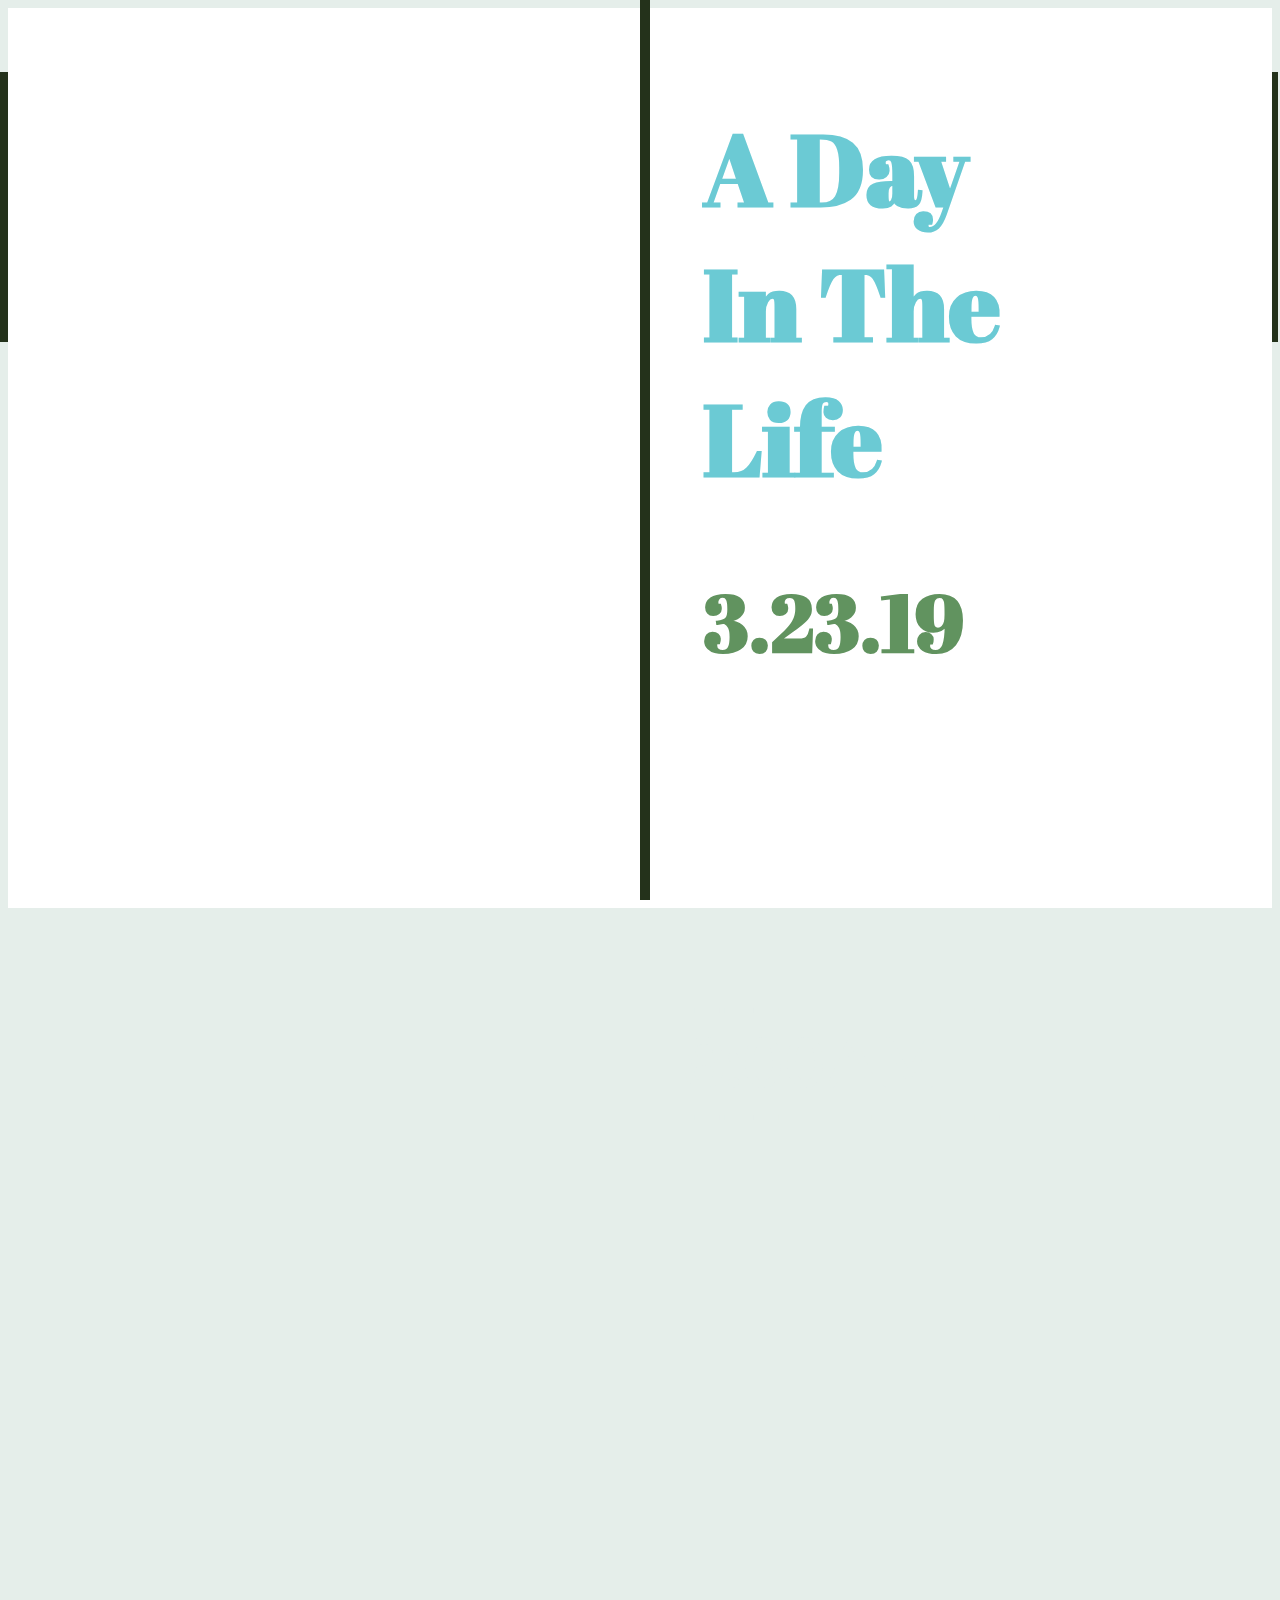
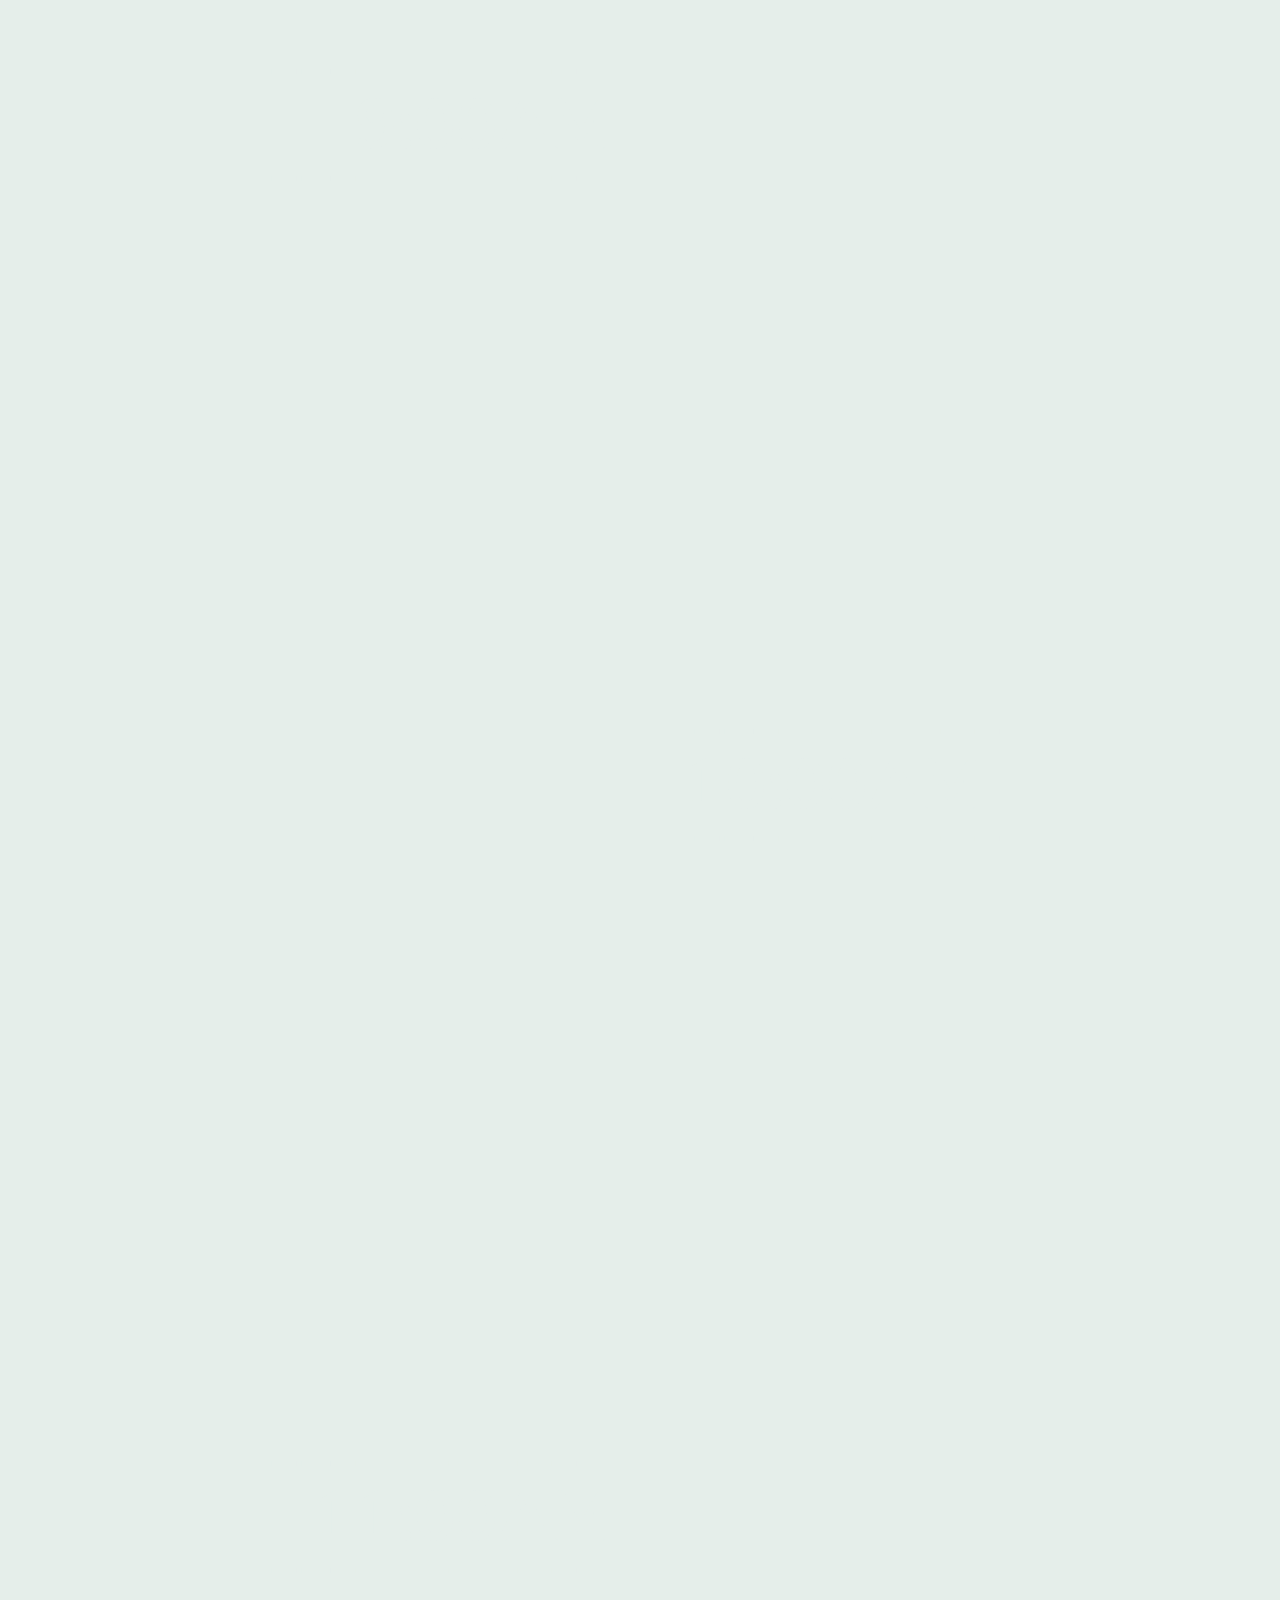
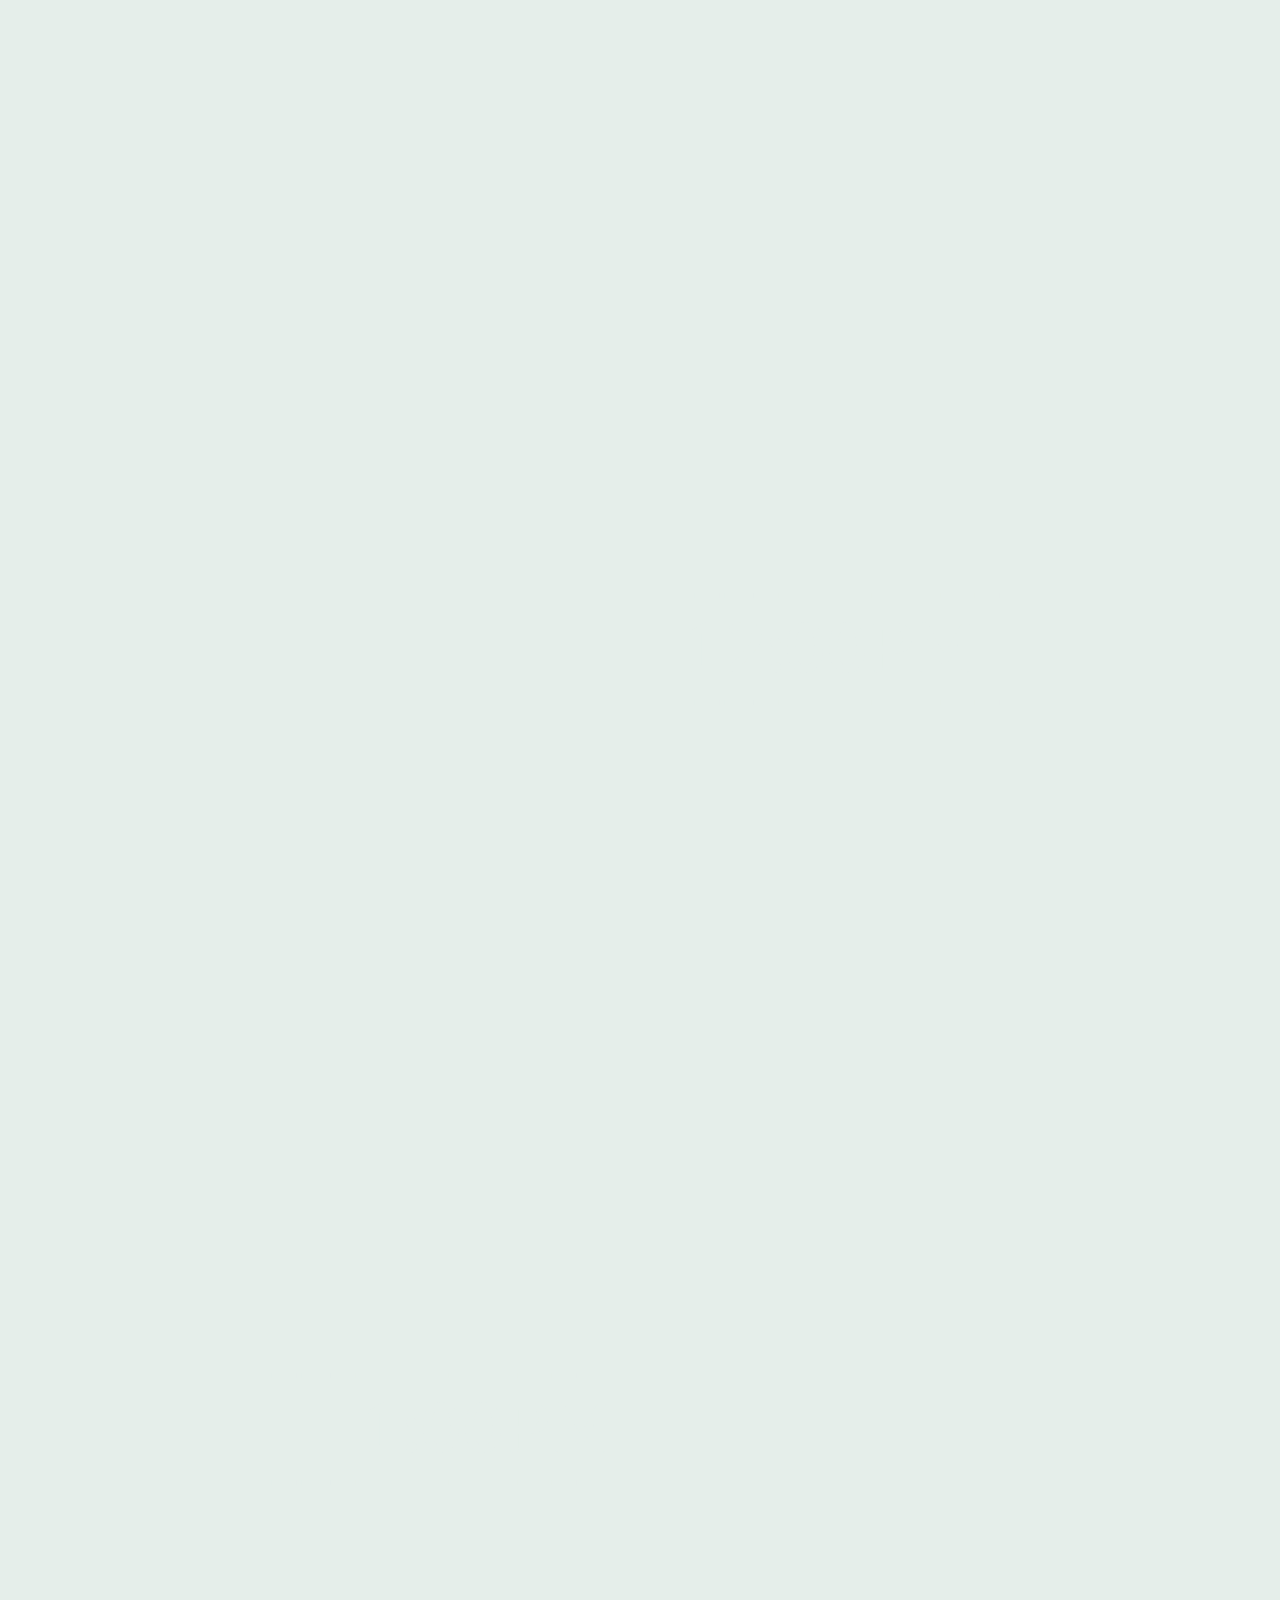
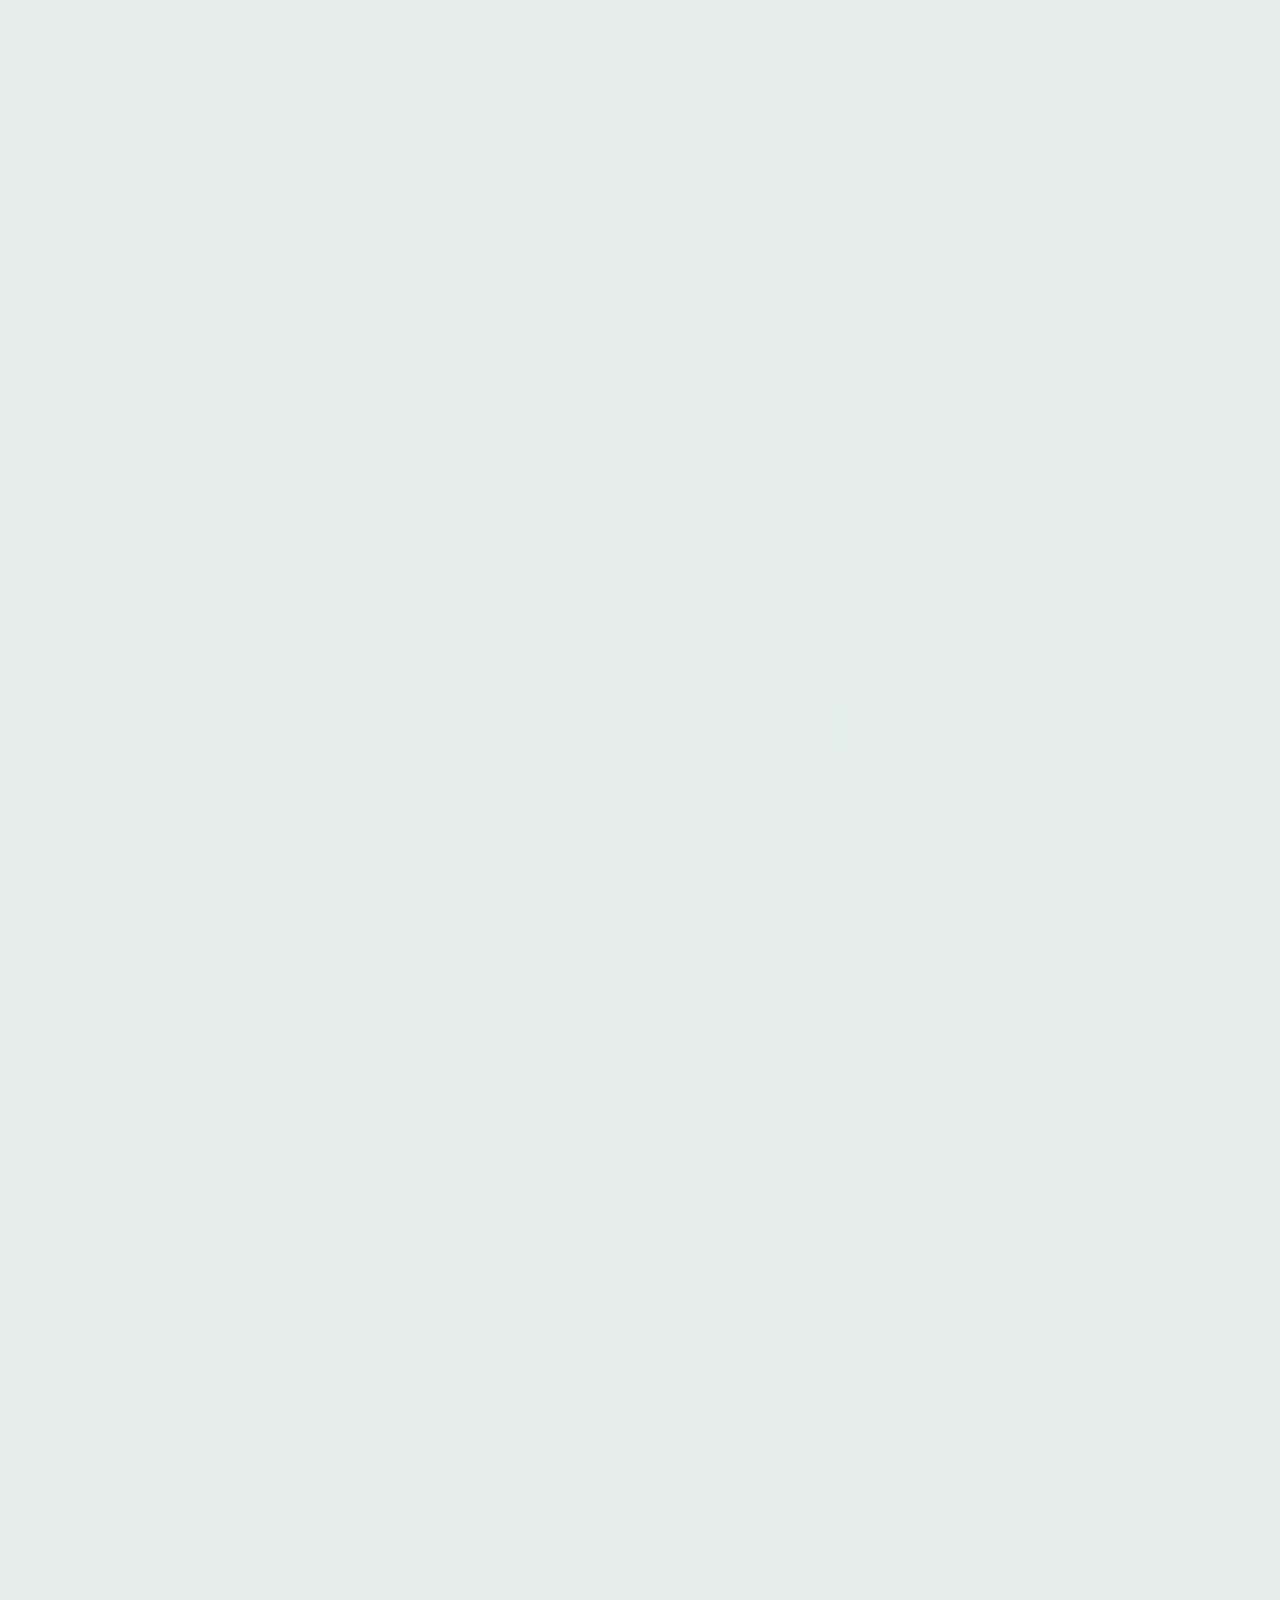
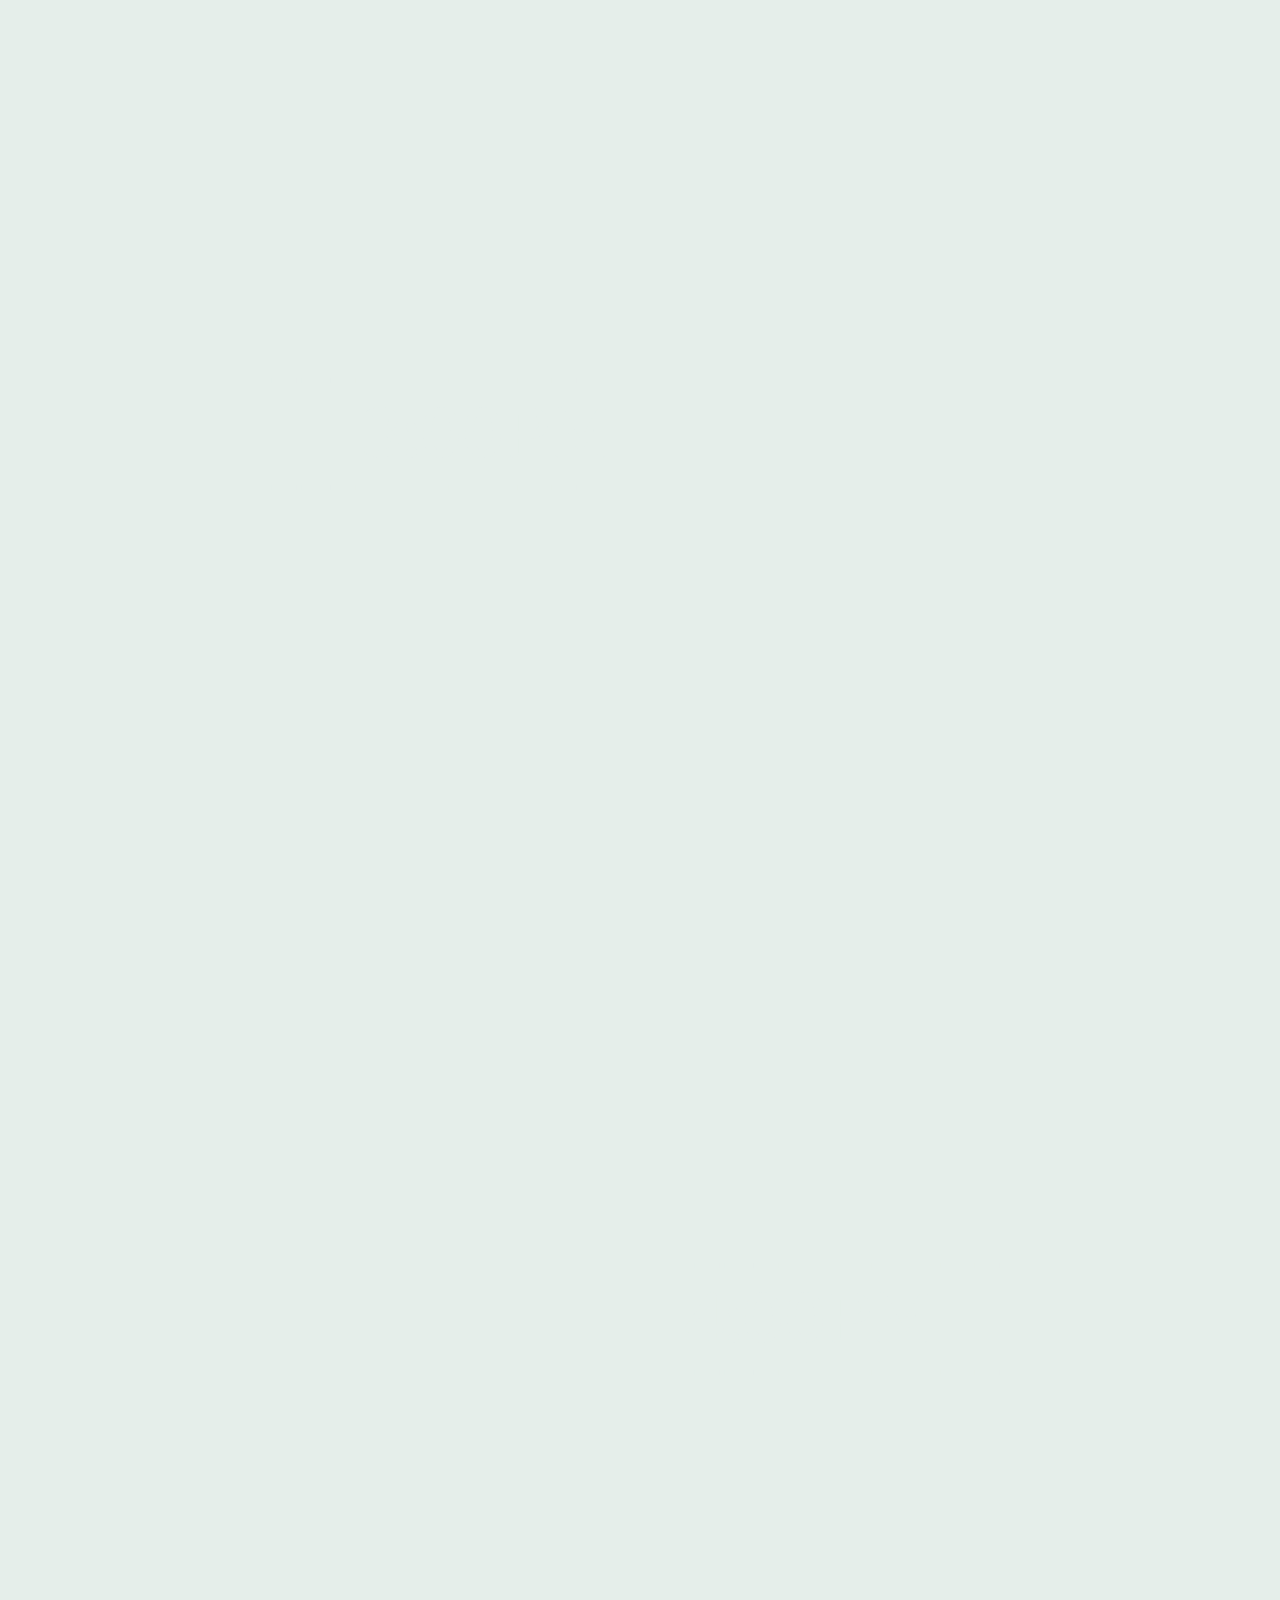
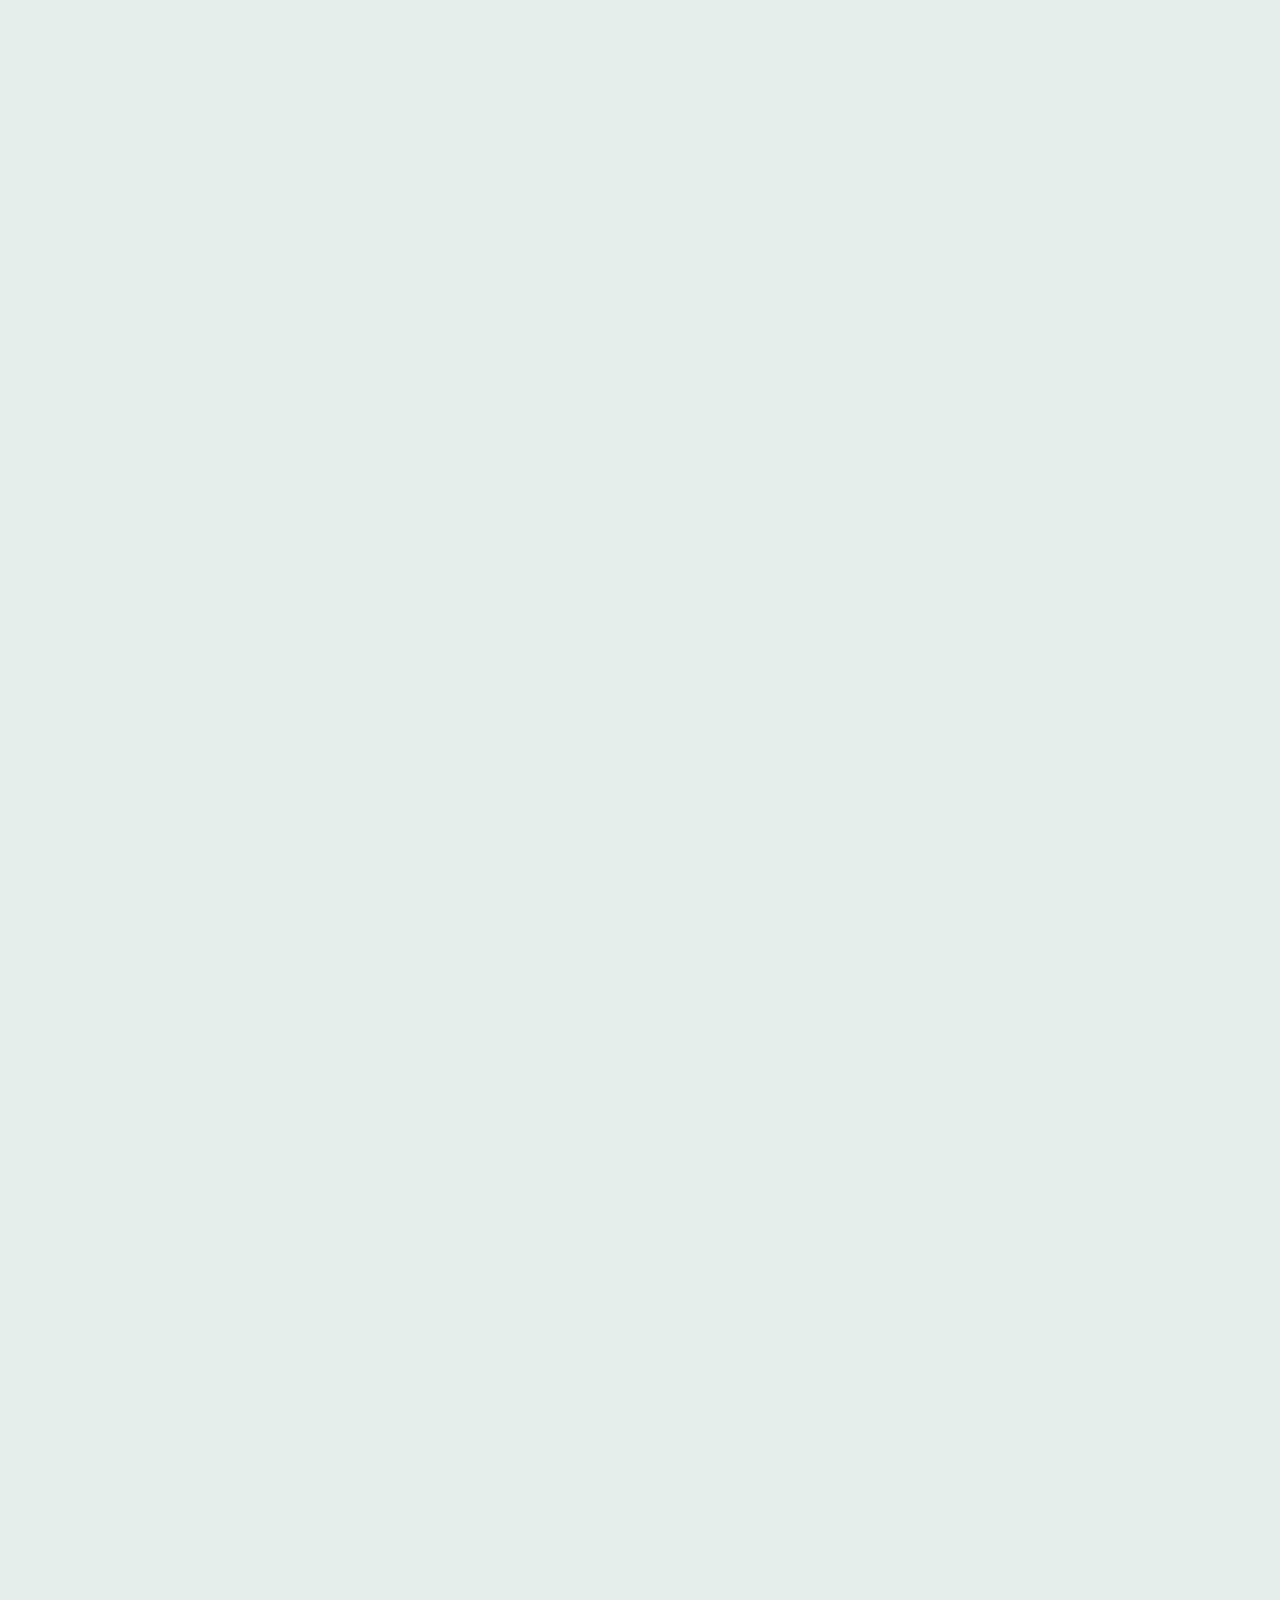
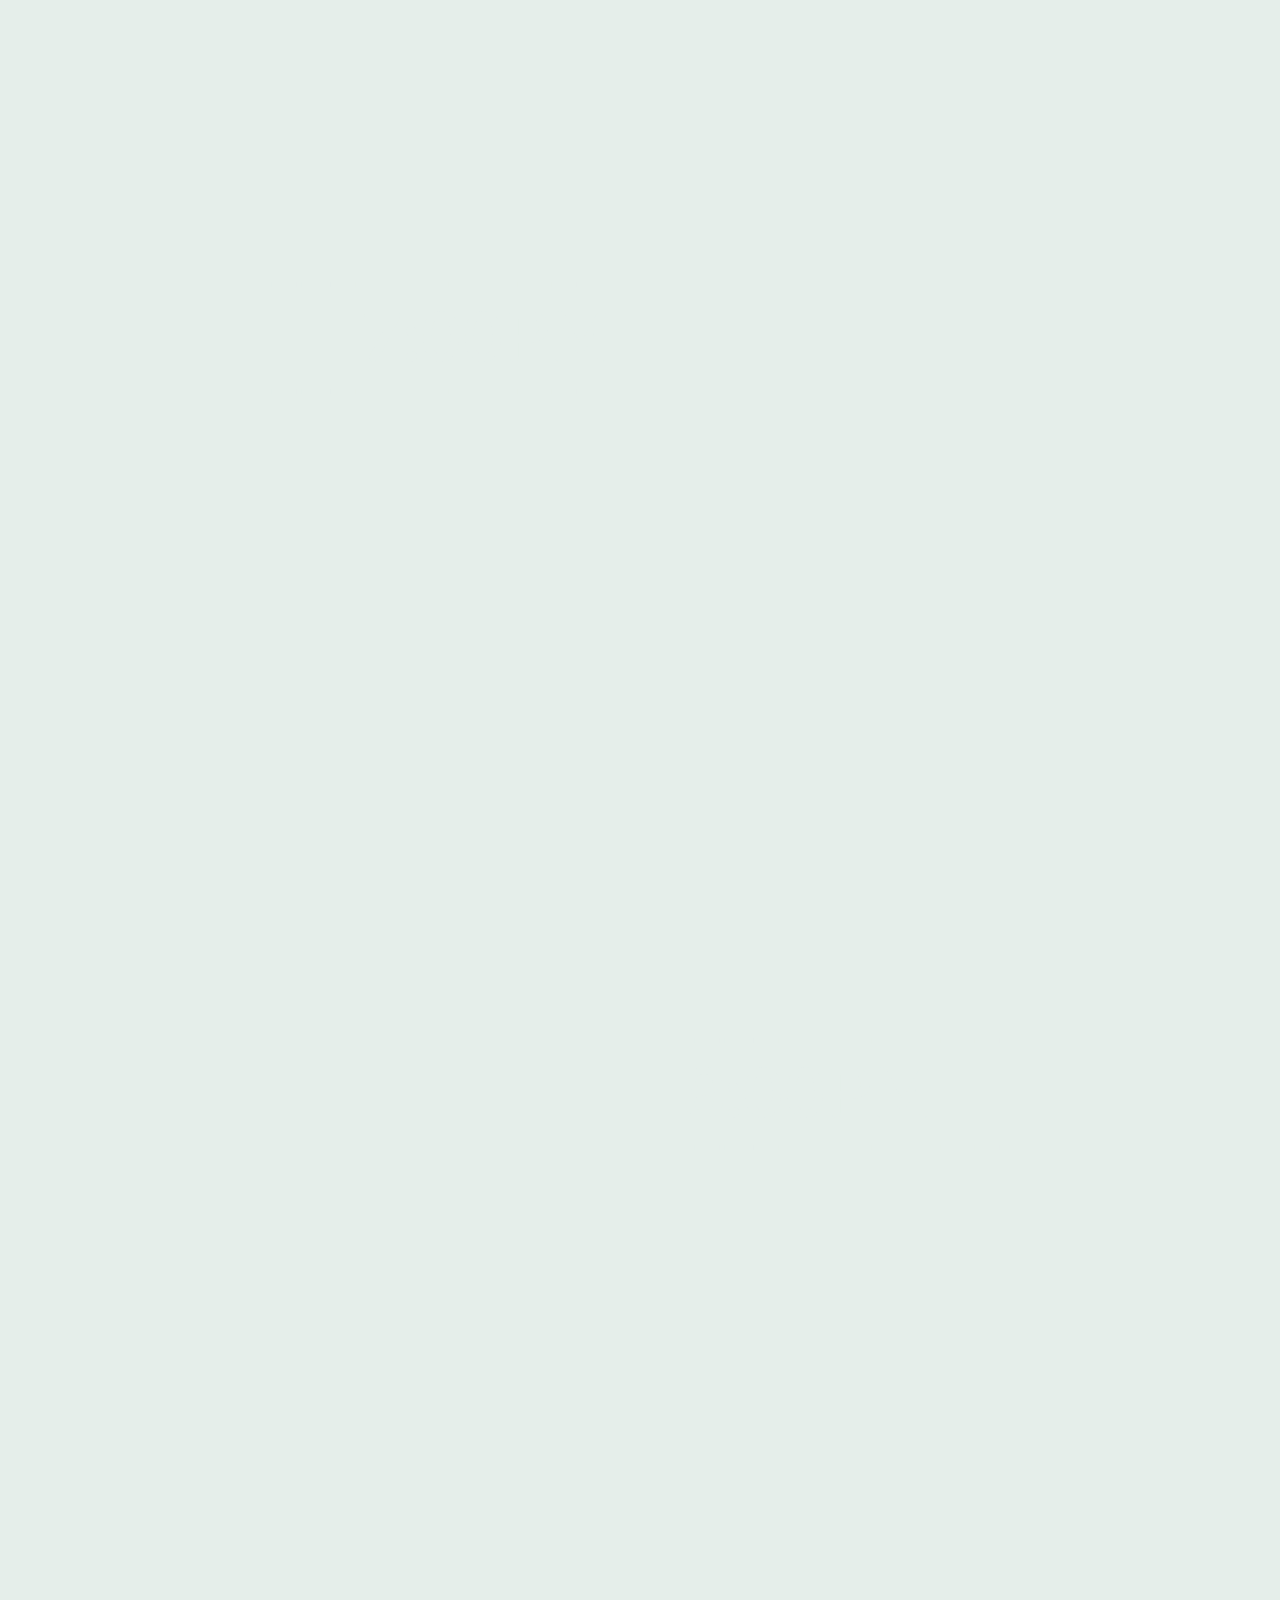
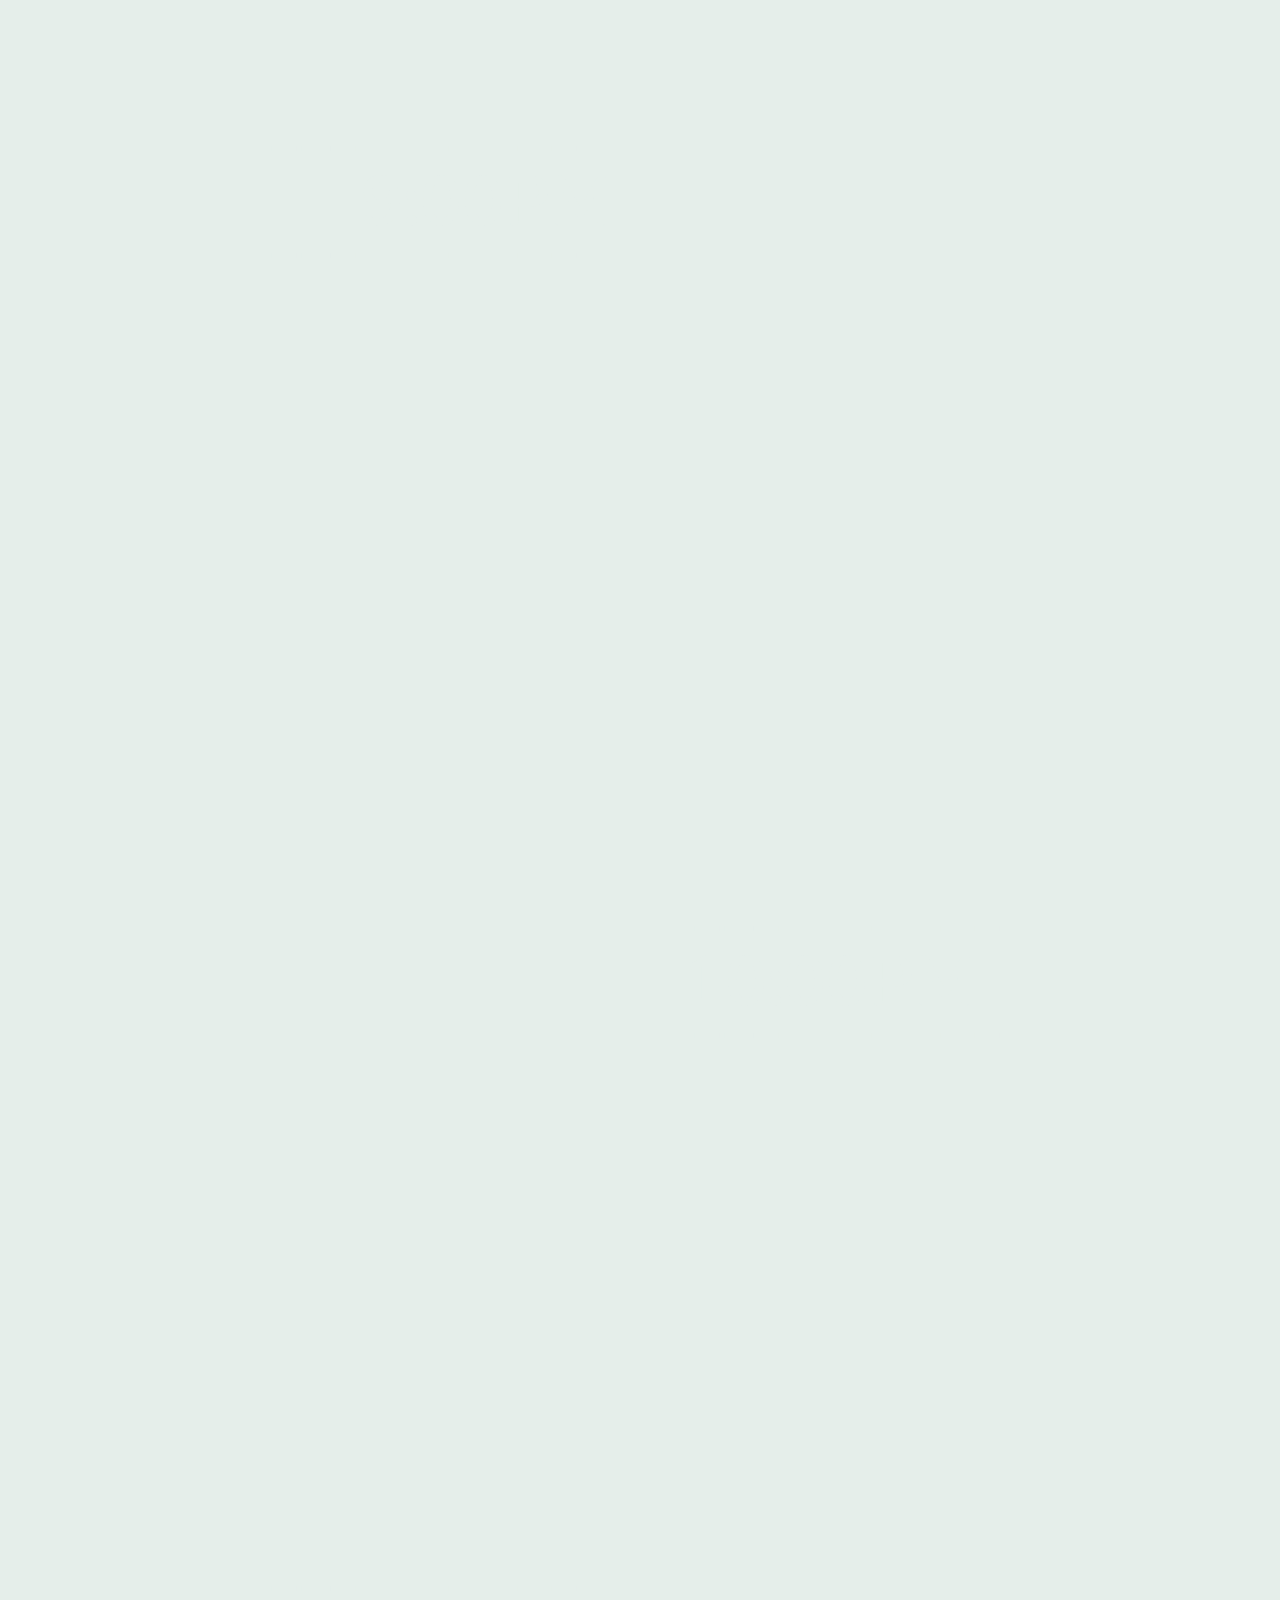
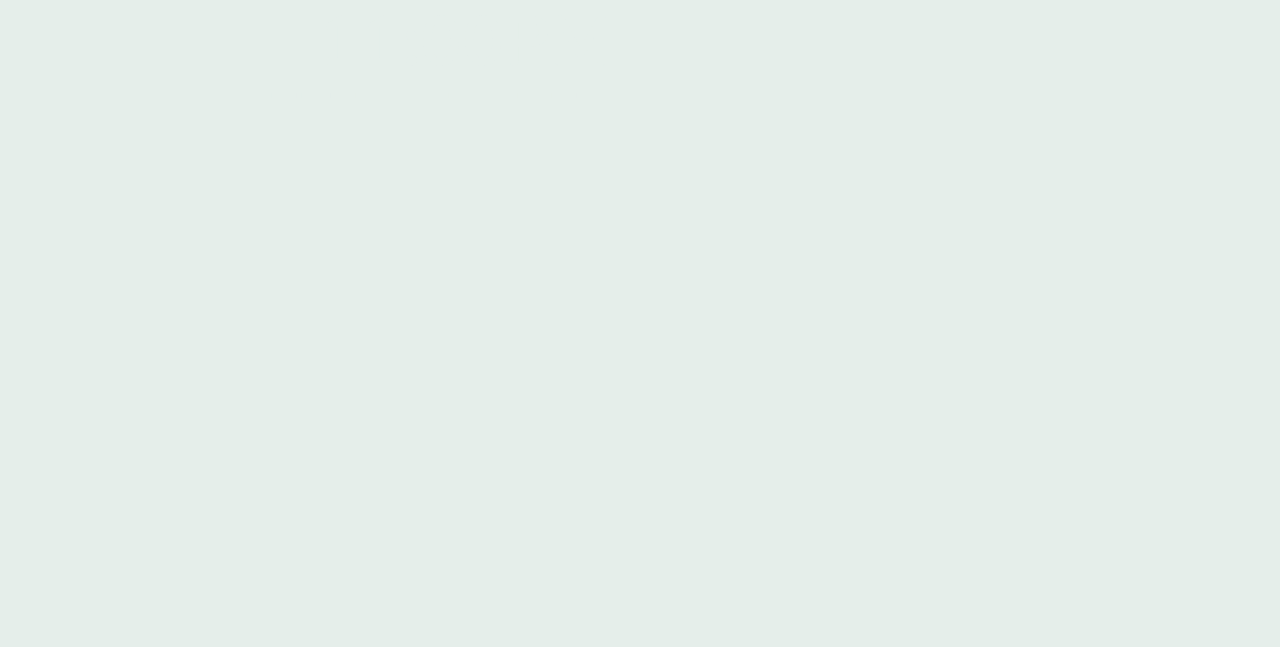
<file: Project_3/index.html>
<!DOCTYPE html>
<html lang="en">

<head>
    <meta charset="UTF-8">
    <meta name="viewport" content="width=device-width, initial-scale=1.0">
    <meta http-equiv="X-UA-Compatible" content="ie=edge">
    <link rel="stylesheet" href="style.css">
    <link href="https://fonts.googleapis.com/css?family=Abril+Fatface|Nunito" rel="stylesheet">
    <link href="https://unpkg.com/aos@2.3.1/dist/aos.css" rel="stylesheet">
    <title>A Day In The Life: 3.23.19</title>
</head>

<body>

    <header>
        <h1 data-aos="zoom-out-left">A Day In The Life</h1>
        <h2 data-aos="zoom-out-left">3.23.19</h2>
    </header>

    <div class="timeline-content">

        <h3 class="right-side">8:00am</h3>
        <figure class="right-column" data-aos="fade-left">
            <img src="images/8.jpg" alt="a dark bedroom with morning sun flooding through a window.">
            <hr>
            <figcaption>I started my day by waking up to the sunshine flooding through my window. I enjoyed the sun
                and
                looked at Instagram for a while.</figcaption>
        </figure>

        <h3 class="left-side">9:00am</h3>
        <figure class="left-column" data-aos="fade-right"><img src="images/9.jpg"
                alt="the book Anne of Green Gables that has a little red head girl with braids, smiling">
            <hr>
            <figcaption>I brewed myself a cup of coffee and read <span class="book-title">Anne of Green
                    Gables</span>
                while relaxing in the living room
                with my parents. I also took a shower and got changed into hiking gear.</figcaption>
        </figure>

        <h3 class="right-side">10:00am</h3>
        <figure class="right-column" data-aos="fade-left"><img src="images/10.jpg"
                alt="a computer screen opened showing a file with vectored boat images">
            <hr>
            <figcaption>Waiting for my boyfriend, Daniel, to be finished up working, I opened my computer and worked on
                vectorizing a friend's wedding coaster design for them. I watched <span class="tvshow-title">Say Yes To
                    The Dress</span> and
                ate
                scrambled eggs for breakfast at the same time.</figcaption>
        </figure>

        <h3 class="left-side">11:00am</h3>
        <figure class="left-column" data-aos="fade-right"><img src="images/11.jpg"
                alt="large black and white patterned paper with many holes cut through">
            <hr>
            <figcaption>I decided to read more of <span class="book-title">Anne of Green Gables</span> for awhile. I
                then remembered I needed to water
                my plants and went to plant those. I also remembered I had a lot of work to do for my drawing, and I
                continued cutting out shapes for my midterm.</figcaption>
        </figure>

        <h3 class="right-side">12:00pm</h3>
        <figure class="right-column" data-aos="fade-left"><img src="images/12pm.jpg"
                alt="a chapter book openend with a hand holding the bottom">
            <hr>
            <figcaption>Daniel finally arrived to my house after he finished working. I helped him cut out a bush from
                my yard that my Mom wanted to be removed. Dan and I then finally got our stuff together to go hiking on
                a trail we had never been before. Hungry, we decided to drive to Wegman's for lunch which was very close
                to
                the trail we wanted to try.</figcaption>
        </figure>

        <h3 class="left-side">1:00PM</h3>
        <figure class="left-column" data-aos="fade-right"><img src="images/1pm.jpg"
                alt="a plastic food container with mac and cheese, cauliflower, and chicken tenders">
            <hr>
            <figcaption>I was completely amazed at how large this Wegman's was out in Owings Mills. It was by far the
                largest grocery store I had ever been in. They had a large buffet area. I decided to get some Sushi and
                we shared a box of mac & cheese, chicken tenders, and cauliflower. We ate at Wegman's which had a large
                sitting section for people to eat. The food was decent, but not amazing. From there we went on our way
                to the trail, Soliders Delight. Annoyingly, along the way I had to take a left at a red light at a busy
                intersection because somehow the timer was not working.</figcaption>
        </figure>

        <h3 class="right-side">2:00PM</h3>
        <figure class="right-column" data-aos="fade-left"><img src="images/2pm.jpg"
                alt="a flat hiking trail with yellow grass and sparse trees">
            <hr>
            <figcaption>We got out of the car and began the hike down Soldier's Delight trail. The weirdest thing about
                the location of the hike is that the entire scenery/environment changed. The plants and trees made it
                seem like we were at the beach or near a desert. <p>The start to the hike was not great because there
                    were
                    many "Safe Zone" signs everywhere, most likely meaning the area around it is a common hunting spot.
                    Feeling slightly unnerved we trecked on to find these old mining cave holes that were completely
                    flooded—we could not even see inside of them. More along the trail it began to get seriously muddy.
                    We
                    had jump from log to log to try and not be submerged by the mud. We also had to weedwack a bit
                    because
                    the trail was in awful condition. The day before this it rained three inches which Dan and I did not
                    take much into consideration. Still we
                    kept moving because we both had waterproof hiking boots on.</p>
                <p>I was really sadened by the amount of thorny
                    plants there were that were obviously very invasive. It made the hike a little less enjoyable.
                    Amazingly, we did not cross paths with any other person until the end where we passed two people.
                </p>
            </figcaption>
        </figure>

        <h3 class="left-side">3:00PM</h3>
        <figure class="left-column" data-aos="fade-right"><img src="images/3pm.jpg"
                alt="a wet and middy trail with trees casting long shadows and a man walking down the trail">
            <hr>
            <figcaption>Dan and I finished out our hike in tact without any mud or water in our shoes. We felt the hike
                was nice, but just ok. We definitely want to return in the summer when the leaves are on the trees so
                that there is more of a view; there really was no view to see, and we perfer mountain hiking either way.
                <p>
                    Since the hike did not take as long as we thought, I thought we could go to REI to get Chaco's which
                    I
                    had been wanting to get for a while. </p>
            </figcaption>
        </figure>

        <h3 class="right-side">4:00pm</h3>
        <figure class="right-column" data-aos="fade-left"><img src="images/4pm.jpg"
                alt="a pair of black sandals and cardboard shoe box sitting on a granite countertop">
            <hr>
            <figcaption>I tried on multiple Chaco sandals and my feet did not like them at all. They looked horrible on
                my feet, and the toe strap hugged them too hard. I tried on Teva's as well and instantly loved them. I
                also searched for a Kavu bag, an over the shoulder hiking backpack, but they were all sold out because
                of a big sale. I paid for my shoes, and we drove to Daniel's house.</figcaption>
        </figure>

        <h3 class="left-side">5:00pm</h3>
        <figure class="left-column" data-aos="fade-right"><img src="images/5pm.jpg"
                alt="bird's eye view of a lap and hand of cards with a black and white cat sitting ontop">
            <hr>
            <figcaption>I watched Fixer Upper for about 20 minutes while snacking on the snack that smiles back. We
                drove back to my house and played Gin Rumy while my cat, Petit Louis, sat on my lap and purred. I won
                which never ever happens because Daniel wins absolutely everything, so I was in high spirits.
            </figcaption>
        </figure>

        <h3 class="right-side">6:00pm</h3>
        <figure class="right-column" data-aos="fade-left"><img src="images/6pm.jpg"
                alt="a dark room with a tv on a console table with a girl with glasses on the screen">
            <hr>
            <figcaption>Dan and I resided to the couch to buy Burnout, a car game, on our PS4. However, we were not able
                to play it because of the long download time, so we talked for a while and watched New Girl.
            </figcaption>
        </figure>

        <h3 class="left-side">7:00pm</h3>
        <figure class="left-column" data-aos="fade-right"><img src="images/7pm.jpg"
                alt="bird's eye view of a glass of white wine on a white clothed table">
            <hr>

            <figcaption>We went out with my parents to the Towson Tavern for dinner which I had never been to before. I
                ordered a Reisling from a Maryland Vineyard called Boordy's. My parents highly discouraged me from
                ordering it, but was pleasantly surprised by the wine. I also ordered shrimp Scampi which was just ok.
            </figcaption>
        </figure>

        <h3 class="right-side">8:00pm</h3>
        <figure class="right-column" data-aos="fade-left"><img src="images/8pm.jpg"
                alt="a row of indoor booth seating with red walls, pictures, and dark wood">
            <hr>
            <figcaption>We talked at the Towson Tavern for a while. The atmosphere was nice, and it was not too loud
                which is a problem at many resturaunts. The food was only ok though. We finished up and drove back to my
                house.</figcaption>
        </figure>

        <h3 class="left-side">9:00pm</h3>
        <figure class="left-column" data-aos="fade-right"><img src="images/9pm.jpg"
                alt="a pitch black room with a telivision displaying the Spy Kids 2">
            <hr>

            <figcaption>Dan and I wanted to finish the night with a movie. The only issue is that we can never find a
                movie we both want to watch. Dan convinced me we needed to watch Indiana Jones which I had never seen
                before. We got 30 minutes through, and I thought it was garbage, so we ironically chose to watch Spy
                Kids 2 instead (more as a joke I guess, but I also secretly love it).</figcaption>
        </figure>

        <h3 class="right-side">10:00pm</h3>
        <figure class="right-column" data-aos="fade-left"><img src="images/10pm.jpg"
                alt="a pitch black room with a telivision displaying the Spy Kids 2">
            <hr>
            <figcaption>We continued watching Spy Kids 2. The original Spy Kids is arguably the best and then the third.
                The second is the worst, but still very entertaining.</figcaption>
        </figure>

        <h3 class="left-side">11:00pm</h3>
        <figure class="left-column" data-aos="fade-right"><img src="images/11pm.jpg"
                alt="a green night side table with a lamp and miscelaneous objects sits next to a bed with a green pillow and purple polka dotted sheets">
            <hr>
            <figcaption>We finished up the movie, and I said goodnight to Dan. I went upstairs to brush my teeth, floss,
                get in my pajamas, and go to bed.</figcaption>
        </figure>

    </div>

    <!-- Animation on Scroll -->
    <script src="https://unpkg.com/aos@2.3.1/dist/aos.js"></script>
    <script>
        AOS.init({
            duration: 1100,
            delay: 200,
            offset: 120,
            mirror: true
        });
    </script>

</body>

</html>
</file>
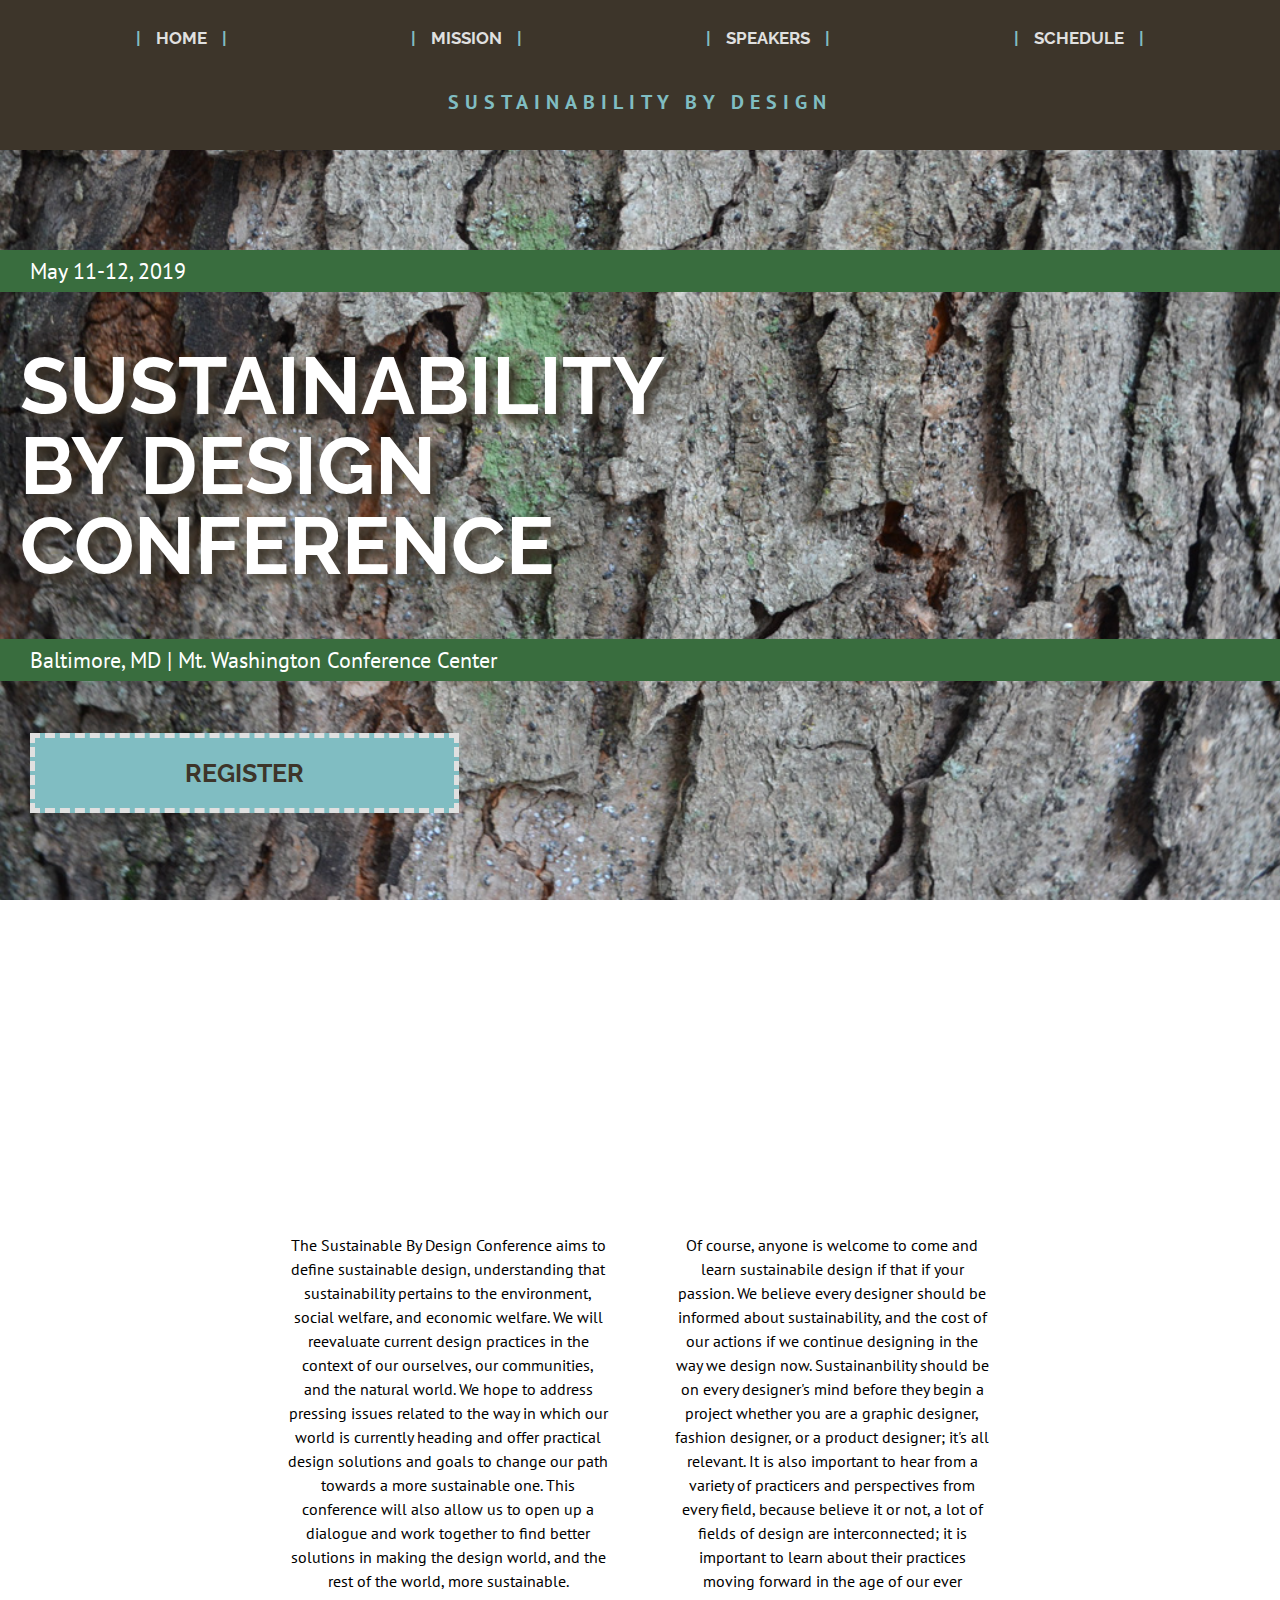
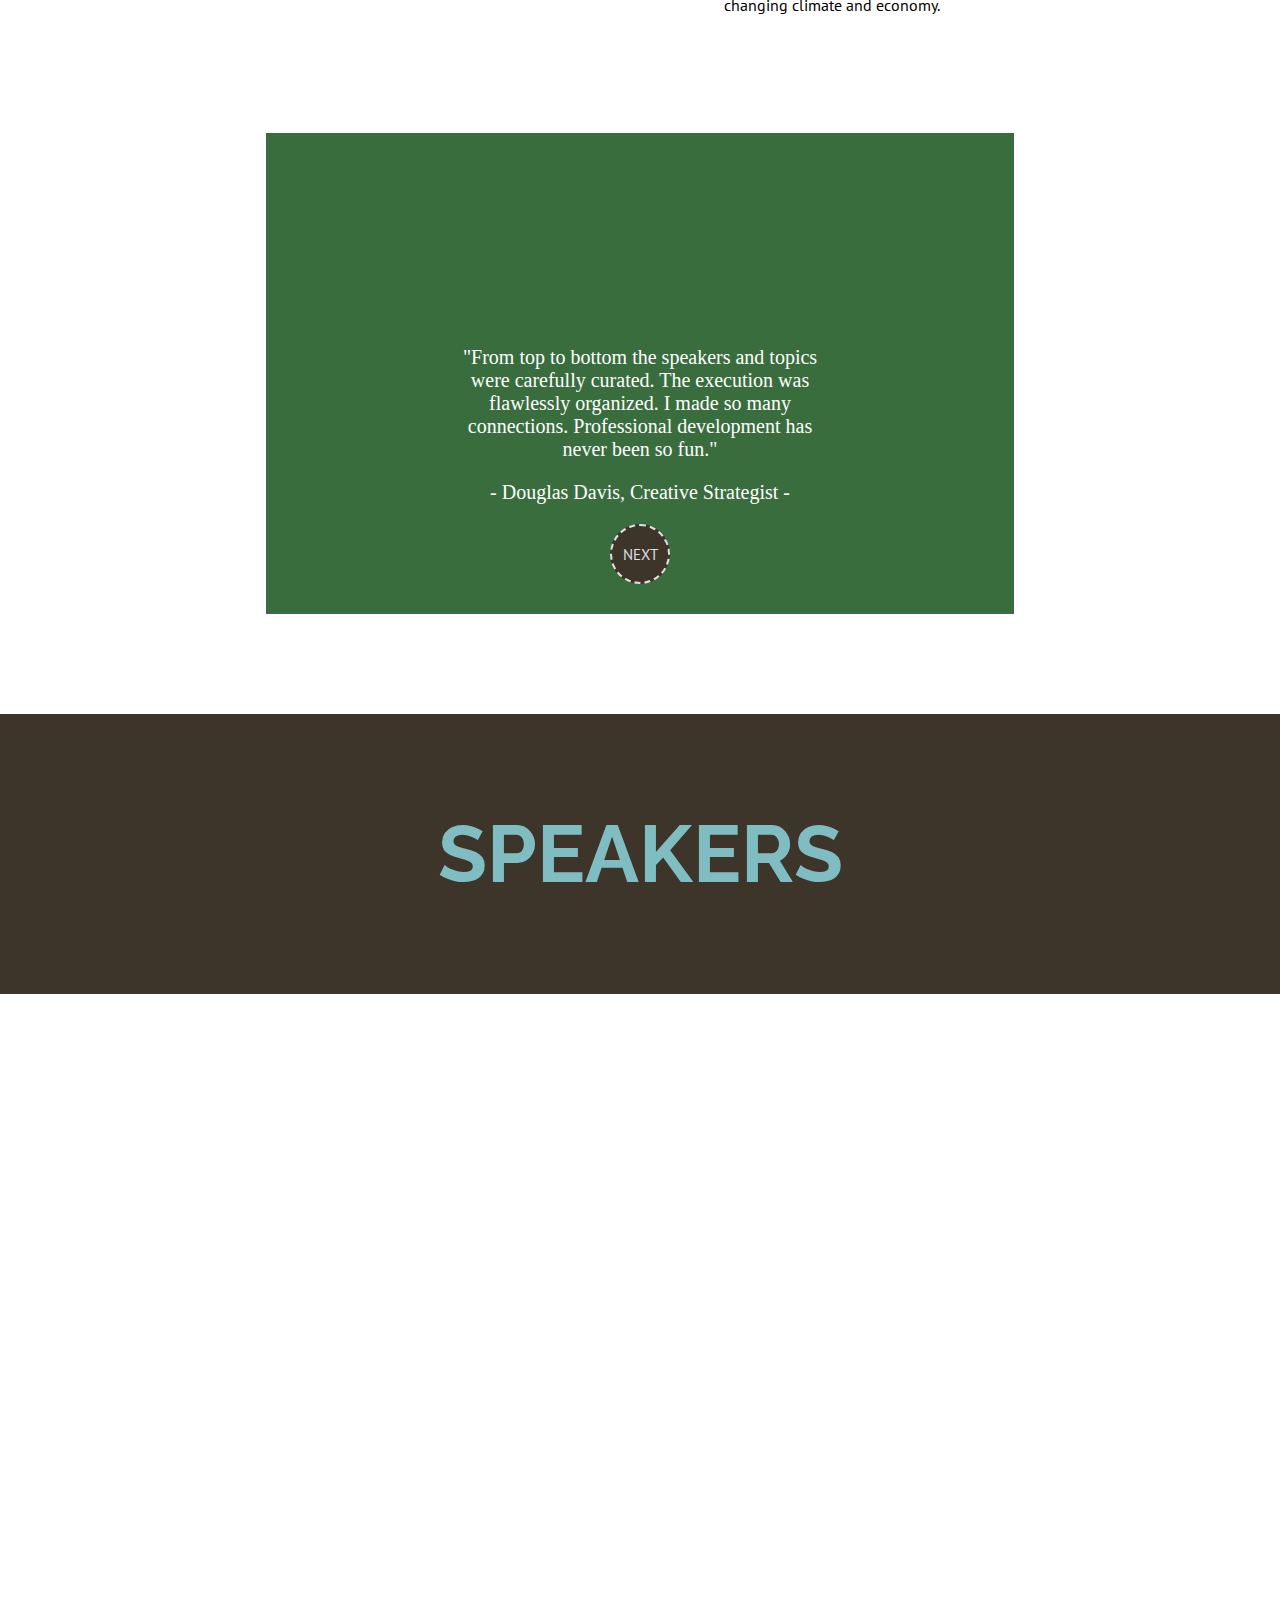
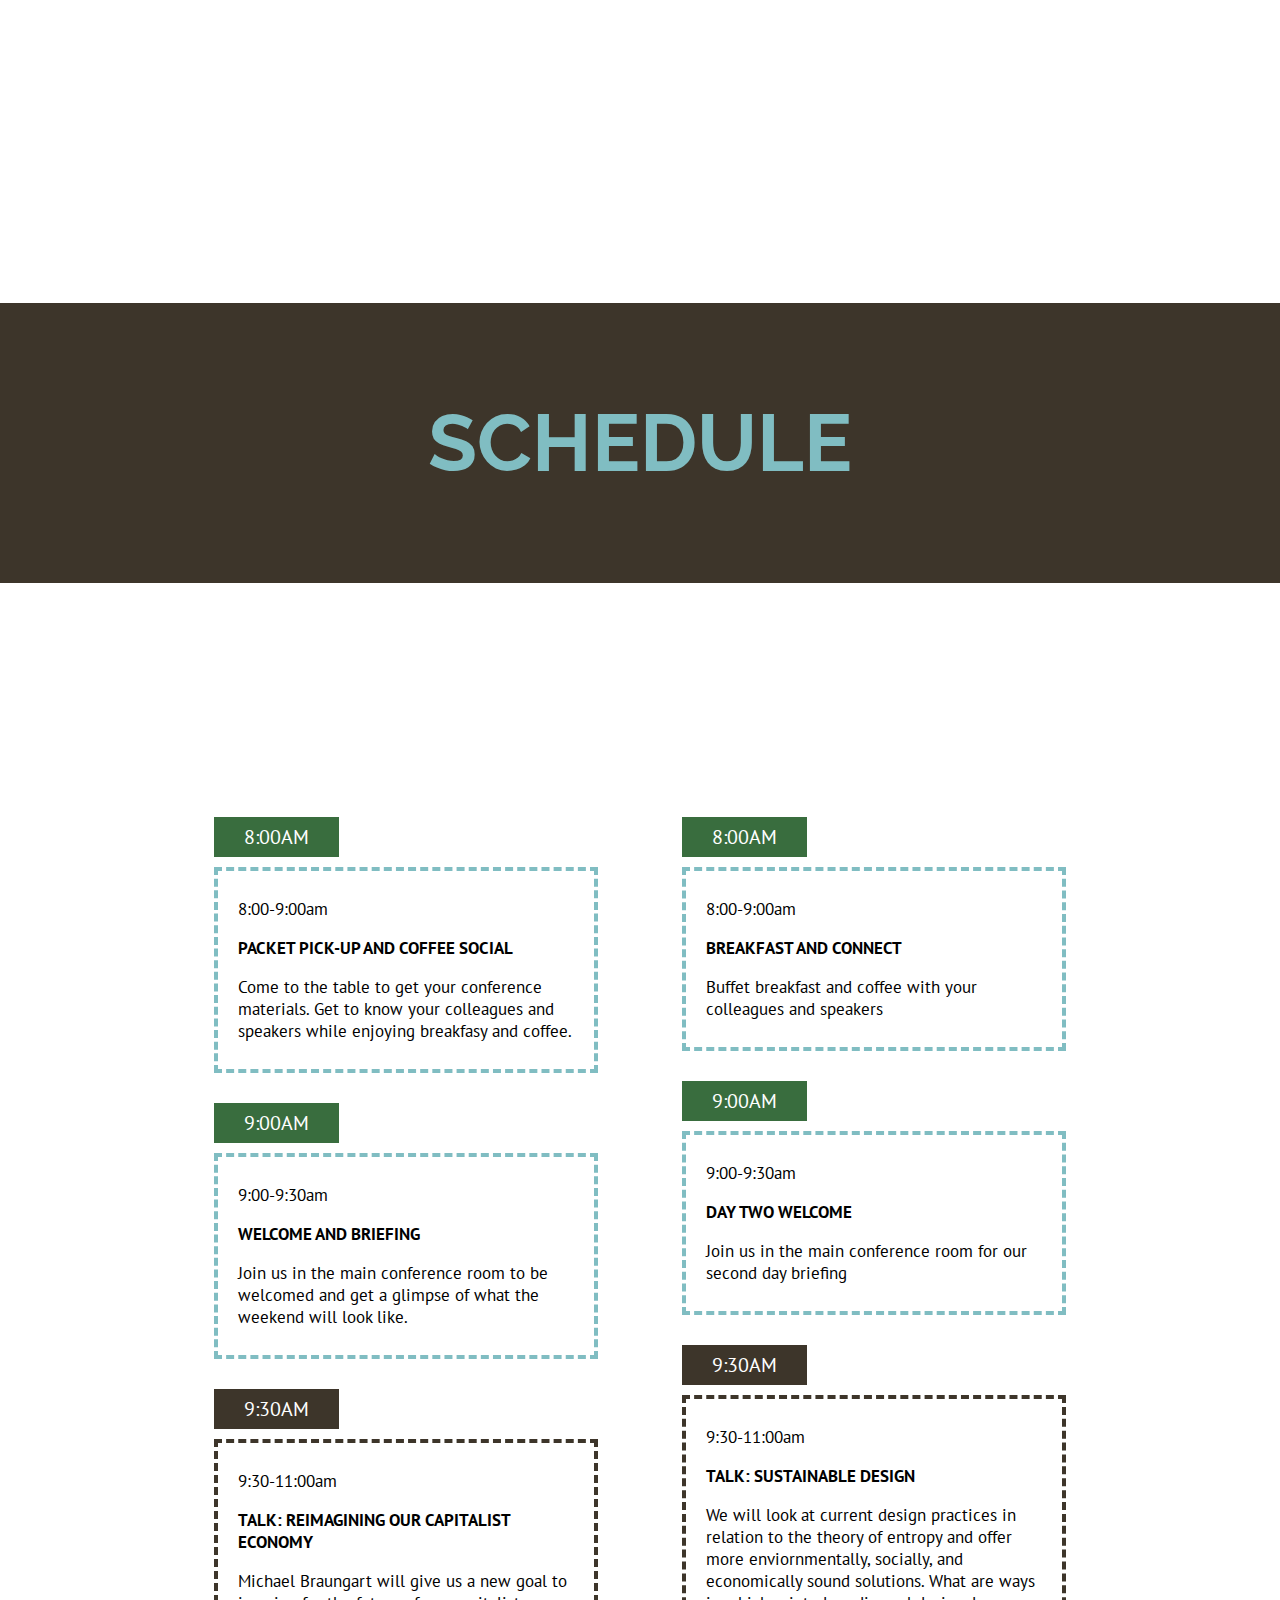
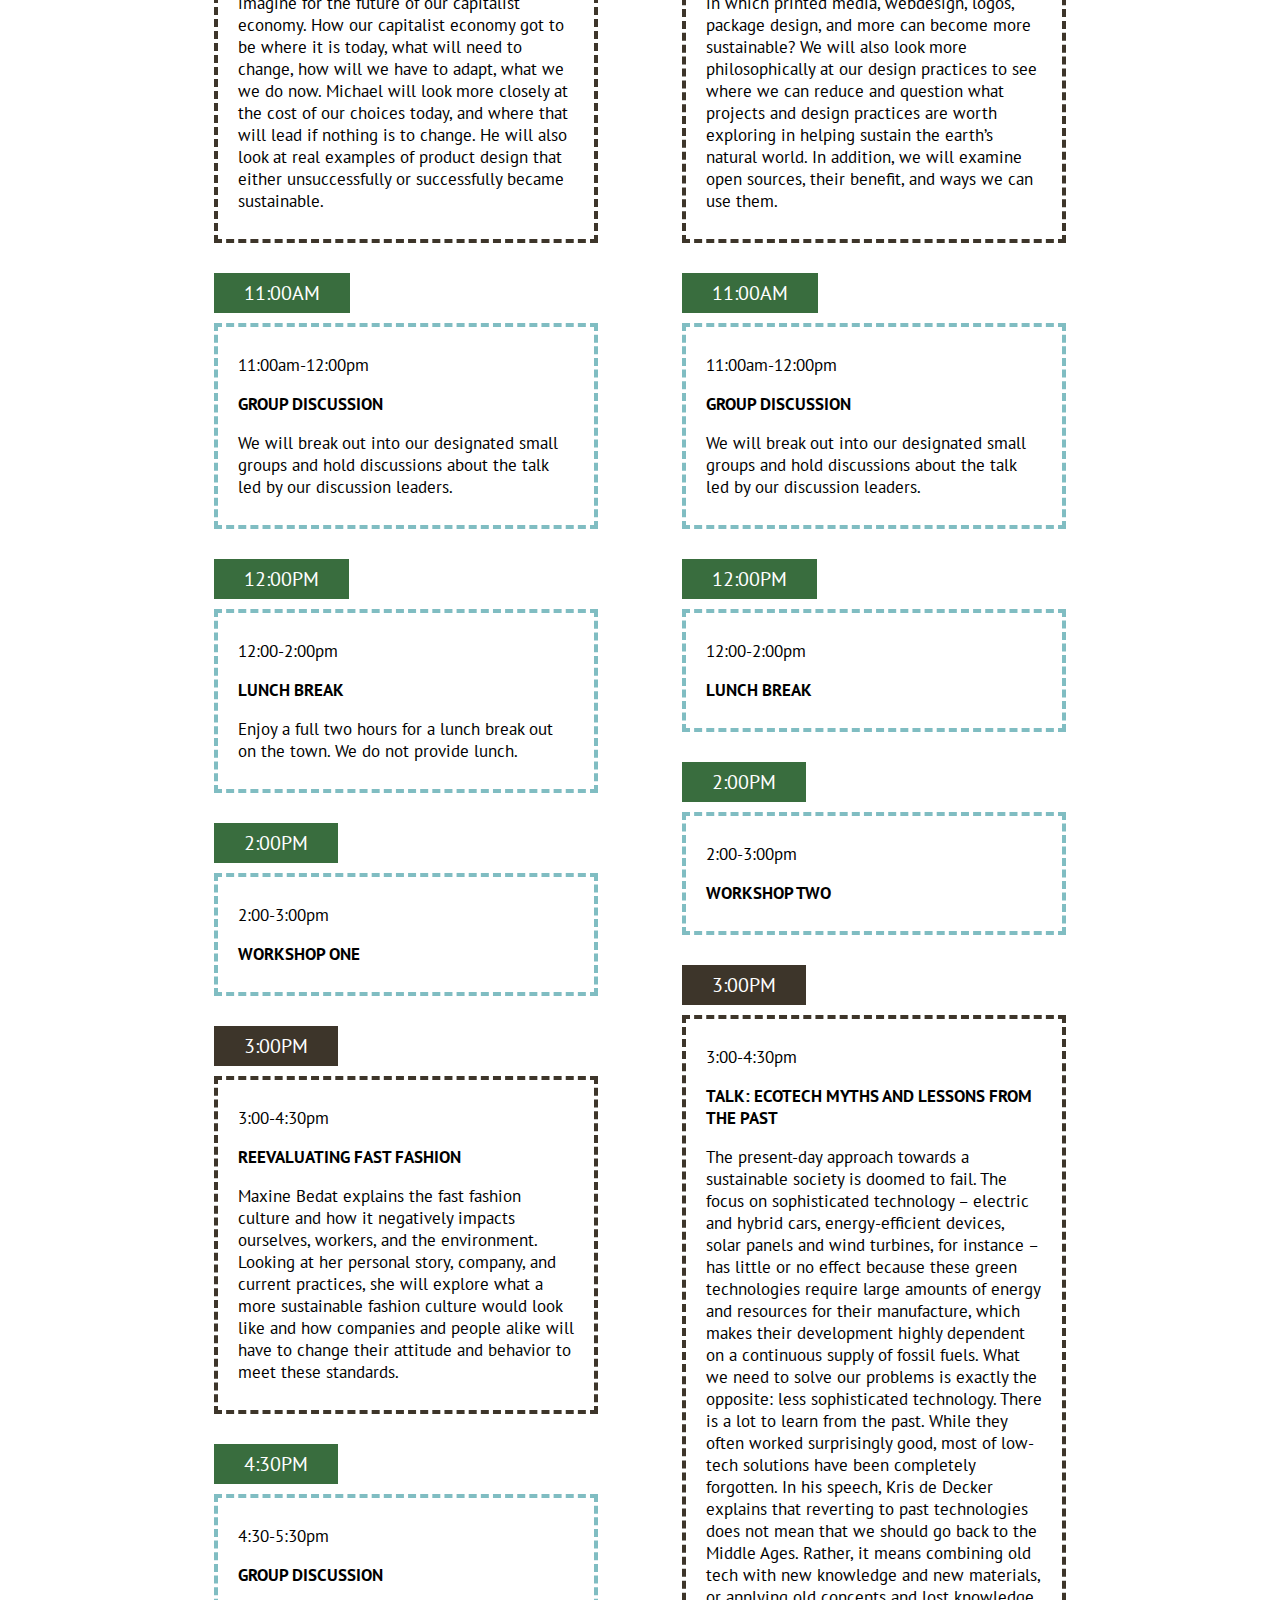
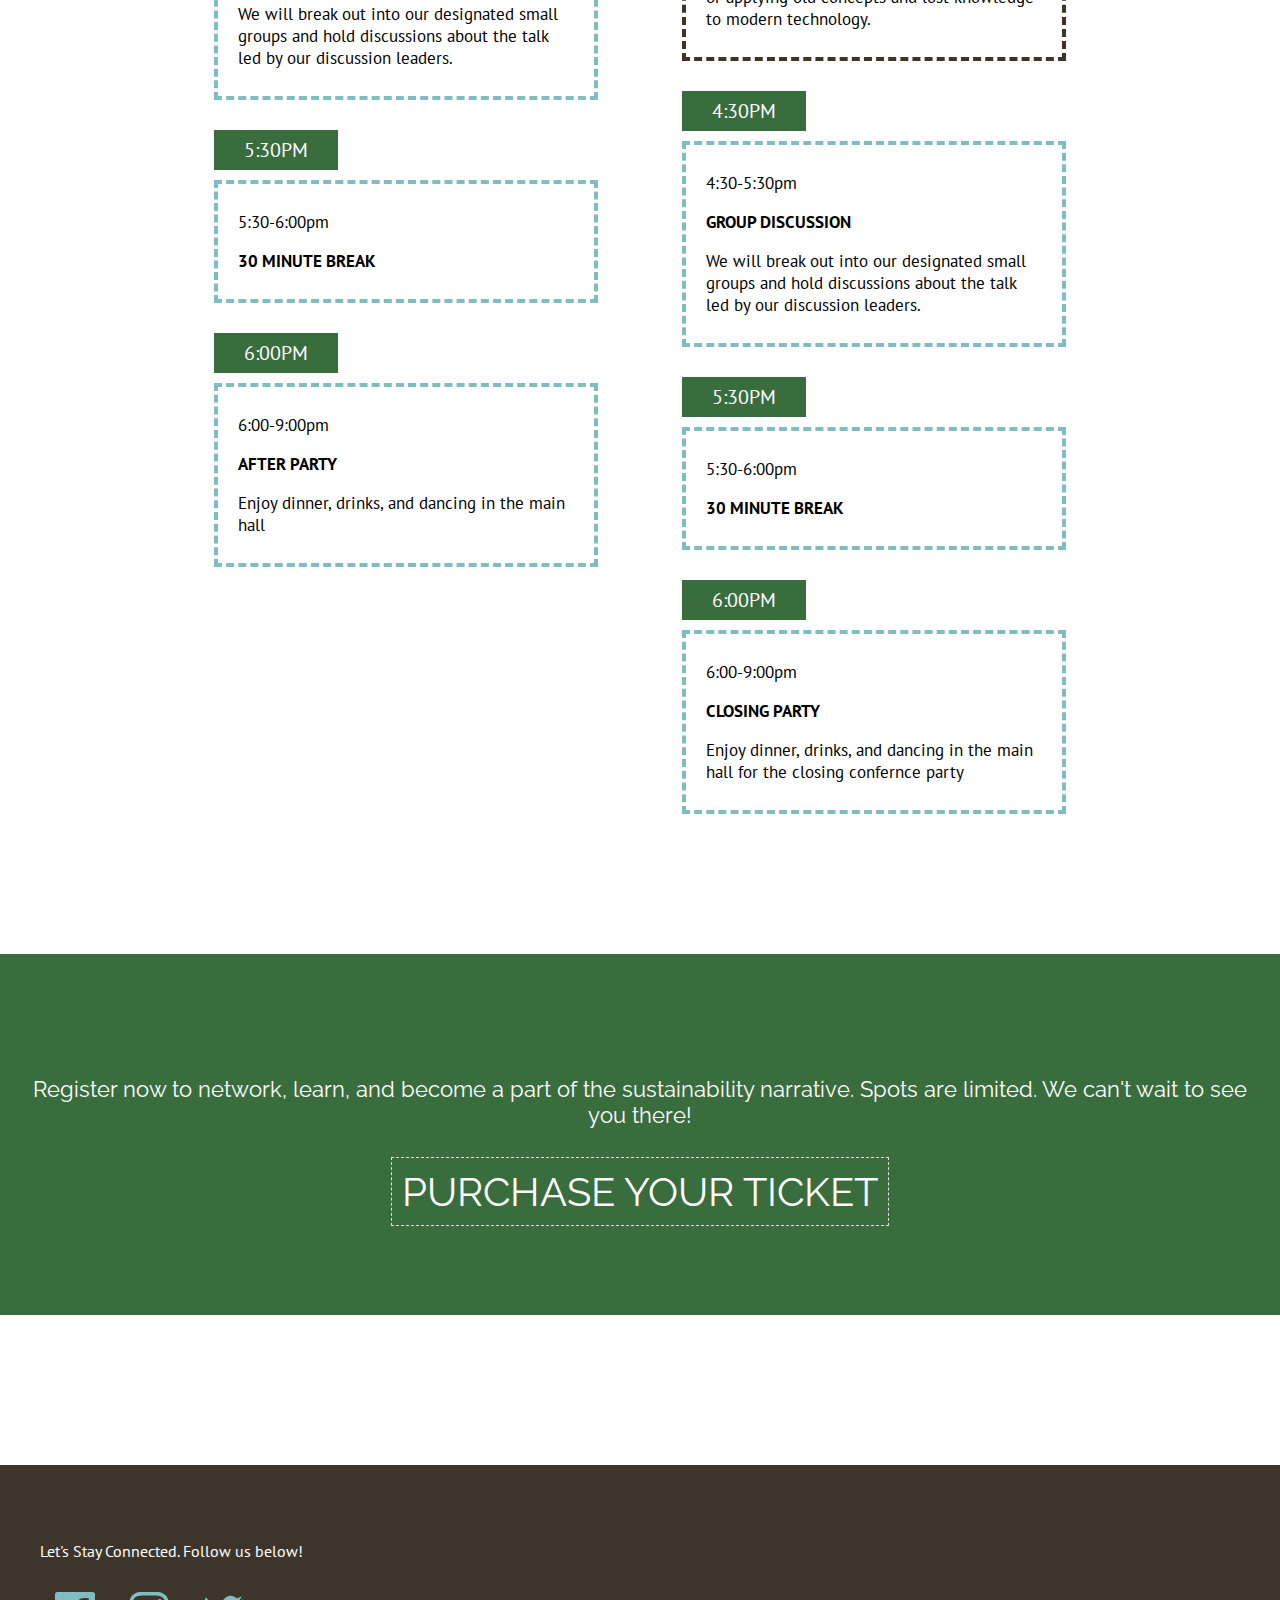
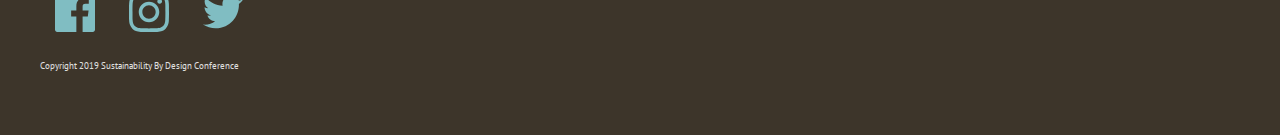
<file: project_4/index.html>
<!DOCTYPE html>
<html lang="en">

<head>
    <meta charset="UTF-8">
    <meta name="viewport" content="width=device-width, initial-scale=1.0">
    <meta http-equiv="X-UA-Compatible" content="ie=edge">
    <link rel="stylesheet" href="styles.css">
    <link href="https://fonts.googleapis.com/css?family=PT+Sans:400,700|Raleway:400,700" rel="stylesheet">
    <link href="https://unpkg.com/aos@2.3.1/dist/aos.css" rel="stylesheet">
    <title>Sustainability by Design Conference</title>
</head>

<!-- I wrote most of the text throughout the page, I cited outside sources wherever I used them -->

<body>
    <!-- empty div for the header in the naviation to go to the top of the page -->
    <div id="pagetitle"></div>
    <main>
        <header id="home">
            <!-- <figure><img src="images/Bark_background.jpg" alt="close up detail of tree bark"></figure> -->
            <nav>
                <ul>
                    <li><a href="#home">Home</a></li>
                    <li><a href="#mission">Mission</a></li>
                    <li><a href="#speakers">Speakers</a></li>
                    <li><a href="#schedule">Schedule</a></li>
                </ul>
                <h1 class="header-title"><a href="#pagetitle">Sustainability by Design</a>
                </h1>
            </nav>
            <div class="home-page-info">
                <h3 class="date-location">May 11-12, 2019</h3>
                <h1 class="home-page-title">Sustainability by Design Conference</h1>
                <h3 class="date-location">Baltimore, MD | Mt. Washington Conference Center</h2>
            </div>

            <a href="#register" class="home-page-register">Register</a>

        </header>

        <!-- MISSION -->
        <section id="mission" class="mission">
            <div class="left-column">
                <h2 data-aos="fade-right">What is Our Mission?</h2>
                <p class="mission-text">The Sustainable By Design Conference aims to define sustainable design,
                    understanding that
                    sustainability pertains to the environment, social welfare, and economic welfare. We will reevaluate
                    current design practices in the context of our ourselves, our communities, and the natural world. We
                    hope to address pressing issues related to the way in which our world is currently heading and offer
                    practical design solutions and goals to change our path towards a more sustainable one. This
                    conference will also allow us to open up a dialogue and work together to find better solutions in
                    making the design world, and the rest of the world, more sustainable. </p>
            </div>
            <div class="right-column">
                <h2 data-aos="fade-left"> Who should come?</h2>
                <p class="mission-text">Of course, anyone is welcome to come and learn sustainabile design if that if
                    your passion. We
                    believe every designer should be informed about sustainability, and the cost of our actions if we
                    continue designing in the way we design now. Sustainanbility should be on every designer's mind
                    before they begin a project whether you are a graphic designer, fashion designer, or a product
                    designer; it's all
                    relevant. It is also important to hear from a variety of practicers and perspectives from every
                    field, because believe it or not, a lot of fields of design are interconnected; it is important
                    to learn about their practices moving forward in the age of our ever changing climate and
                    economy.</p>
            </div>

            <div class="quotes">
                <h2 data-aos="fade-right">What Are People Saying?</h2>
                <blockquote class="quote">"From top to bottom the speakers and topics were carefully curated. The
                    execution was flawlessly organized. I made so many connections. Professional development has never
                    been so fun."</blockquote>
                <!-- https://revolveconference.com/ -->
                <p> - Douglas Davis, Creative Strategist - </p>
                <button type="button" class="button-reset button-next">Next</button>
            </div>
        </section>

        <!-- SPEAKERS -->
        <h2 class="section-header">Speakers</h2>
        <section id="speakers" class="speakers">

            <ul class="speaker-info" data-aos="fade-up" data-aos-anchor-placement="top-center">
                <a href="https://www.linkedin.com/in/maxinebedat" title="Link to Maxine Bedat's LinkedIn page">
                    <li><img src="images/Maxine_Bedat.jpg" alt=""></li>
                </a>
                <!-- left the alt text blank for the headshot images because they do not provide new or helpful information--the name and info are the most important-->
                <li class="speaker-name">Maxine Bedat</li>
                <li class="speaker-title">Executive Director at New Standard Institute</li>
                <li class="speaker-paragraph">Founder and director of the New Standard Institute. She
                    co-founded the fashion brand, Zady, focusing on sustainable
                    practices with the best materials, low environmental footprints,
                    fair labor, and style. Zady was named of the world’s “Most Innovative
                    Companies” in retail.</li>
                <!-- image and information from https://truecostmovie.com/maxine-bedat-interview/ -->
            </ul>

            <ul class="speaker-info" data-aos="fade-up" data-aos-anchor-placement="top-center">
                <a href="https://www.krisdedecker.org/" title="Link to Kris De Decker's Personal Website">
                    <li><img src="images/kris.jpg" alt=""></li>
                </a>
                <li class="speaker-name">Kris De Decker</li>
                <li class="speaker-title">Freelance Journalist & Creator of Low-Tech Magazine</li>
                <li class="speaker-paragraph">Founder of the fully solar powered website running from a
                    server on the roof of his apartment in Barcelona. The solar panel
                    powers the battery to the server, and there is an icon on the site
                    that shows users how much energy is left in the battery. This
                    website has about 3 days a month where it actually shuts off
                    because of the nature of solar power. This is a recent innovation,
                    and has been widely talked about recently.
                </li>
                <li><a href=" https://solar.lowtechmagazine.com/"></a></li>
                <!-- image and information from https://2019.theconference.se/speakers/kris-de-decker -->
            </ul>



            <ul class="speaker-info" data-aos="fade-up" data-aos-anchor-placement="top-center">
                <a href="http://braungart.epea-hamburg.org/en/content/about-michael-braungart"
                    title="Link to Michael Braungart's Personal Website">
                    <li><img src="images/Michael_Braungart.jpg" alt=""></li>
                </a>
                <li class="speaker-name">Michael Braungart</li>
                <li class="speaker-title">Chemist and Author</li>
                <li class="speaker-paragraph">Author of the book Cradle to Cradle and The Upcycle: Beyond
                    Sustainability--Designing for Abundance. Michael believes in
                    redesigning industrial production to create a circular economy in
                    which everything being made either gets reused into something
                    else or goes back into the earth. They believe this is the way
                    designers need to work in the future in order to keep humanity
                    alive.</li>
                <!-- image and information from https://epea-hamburg.com/michael-braungart/ -->

            </ul>
        </section>

        <!-- SCHEDULE -->
        <section id="schedule" class="schedule">
            <h2 class="section-header">Schedule</h2>
            <div class="left-friday">
                <h4 data-aos="zoom-out-right">Friday, May 9th</h4>
                <p class="schedule-time">8:00am</p>
                <div class="schedule-info">
                    <p>8:00-9:00am</p>
                    <p class="schedule-title">Packet Pick-up and Coffee Social</p>
                    <p>Come to the table to get your conference materials. Get to know your colleagues and speakers
                        while enjoying breakfasy and coffee.</p>
                </div>

                <p class="schedule-time">9:00am</p>
                <div class="schedule-info">
                    <p>9:00-9:30am</p>
                    <p class="schedule-title">Welcome and Briefing</p>
                    <p>Join us in the main conference room to be welcomed and get a
                        glimpse of what the weekend will look like.</p>
                </div>

                <p class="schedule-time talk-time">9:30am</p>
                <div class="schedule-info talk-header">
                    <p>9:30-11:00am</p>
                    <p class="schedule-title">Talk: Reimagining Our Capitalist Economy</p>
                    <p>Michael Braungart will give us a new goal to imagine for the
                        future of our capitalist economy. How our capitalist economy
                        got to be where it is today, what will need to change, how will
                        we have to adapt, what we we do now. Michael will look more
                        closely at the cost of our choices today, and where that will lead
                        if nothing is to change. He will also look at real examples of
                        product design that either unsuccessfully or successfully became
                        sustainable.</p>
                </div>

                <p class="schedule-time">11:00am</p>
                <div class="schedule-info">
                    <p>11:00am-12:00pm</p>
                    <p class="schedule-title">Group Discussion</p>
                    <p>We will break out into our designated small groups and hold
                        discussions about the talk led by our discussion leaders.</p>
                </div>

                <p class="schedule-time">12:00pm</p>
                <div class="schedule-info">
                    <p>12:00-2:00pm</p>
                    <p class="schedule-title">Lunch Break</p>
                    <p>Enjoy a full two hours for a lunch break out on the town. We do not provide lunch.</p>
                </div>

                <p class="schedule-time">2:00pm</p>
                <div class="schedule-info">
                    <p>2:00-3:00pm</p>
                    <p class="schedule-title">Workshop One</p>
                    <p></p>
                </div>

                <p class="schedule-time talk-time">3:00pm</p>
                <div class="schedule-info talk-header">
                    <p>3:00-4:30pm</p>
                    <p class="schedule-title">Reevaluating Fast Fashion</p>
                    <p>Maxine Bedat explains the fast fashion culture and how it
                        negatively impacts ourselves, workers, and the environment.
                        Looking at her personal story, company, and current practices,
                        she will explore what a more sustainable fashion culture would
                        look like and how companies and people alike will have to
                        change their attitude and behavior to meet these standards.</p>
                </div>

                <p class="schedule-time">4:30pm</p>
                <div class="schedule-info">
                    <p>4:30-5:30pm</p>
                    <p class="schedule-title">Group Discussion</p>
                    <p>We will break out into our designated small groups and hold
                        discussions about the talk led by our discussion leaders.</p>
                </div>

                <p class="schedule-time">5:30pm</p>
                <div class="schedule-info">
                    <p>5:30-6:00pm</p>
                    <p class="schedule-title">30 Minute Break</p>
                </div>

                <p class="schedule-time">6:00pm</p>
                <div class="schedule-info">
                    <p>6:00-9:00pm</p>
                    <p class="schedule-title">After Party</p>
                    <p>Enjoy dinner, drinks, and dancing in the main hall</p>
                </div>
            </div>


            <!-- SATURDAY -->

            <div class="right-saturday">
                <h4 data-aos="zoom-out-right">Saturday, May 10th</h4>
                <p class="schedule-time">8:00am</p>
                <div class="schedule-info">
                    <p>8:00-9:00am</p>
                    <p class="schedule-title">Breakfast and Connect</p>
                    <p>Buffet breakfast and coffee with your colleagues and speakers</p>
                </div>

                <p class="schedule-time">9:00am</p>
                <div class="schedule-info">
                    <p>9:00-9:30am</p>
                    <p class="schedule-title">Day Two Welcome</p>
                    <p>Join us in the main conference room for our second day briefing</p>
                </div>

                <p class="schedule-time talk-time">9:30am</p>
                <div class="schedule-info talk-header">
                    <p>9:30-11:00am</p>
                    <p class="schedule-title">Talk: Sustainable Design</p>
                    <p>We will look at current design practices in relation to the
                        theory of entropy and offer more enviornmentally, socially, and
                        economically sound solutions. What are ways in which printed
                        media, webdesign, logos, package design, and more can become
                        more sustainable? We will also look more philosophically at our
                        design practices to see where we can reduce and question what
                        projects and design practices are worth exploring in helping
                        sustain the earth’s natural world. In addition, we will examine
                        open sources, their benefit, and ways we can use them.</p>
                </div>

                <p class="schedule-time">11:00am</p>
                <div class="schedule-info">
                    <p>11:00am-12:00pm</p>
                    <p class="schedule-title">Group Discussion</p>
                    <p>We will break out into our designated small groups and hold
                        discussions about the talk led by our discussion leaders.</p>
                </div>

                <p class="schedule-time">12:00pm</p>
                <div class="schedule-info">
                    <p>12:00-2:00pm</p>
                    <p class="schedule-title">Lunch Break</p>
                </div>

                <p class="schedule-time">2:00pm</p>
                <div class="schedule-info">
                    <p>2:00-3:00pm</p>
                    <p class="schedule-title">Workshop Two</p>
                    <p></p>
                </div>

                <p class="schedule-time talk-time">3:00pm</p>
                <div class="schedule-info talk-header">
                    <p>3:00-4:30pm</p>
                    <p class="schedule-title">Talk: Ecotech Myths and Lessons from the Past</p>
                    <p>The present-day approach towards a sustainable society is doomed to fail. The focus on
                        sophisticated technology – electric and hybrid cars, energy-efficient devices, solar panels and
                        wind turbines, for instance – has little or no effect because these green technologies require
                        large amounts of energy and resources for their manufacture, which makes their development
                        highly dependent on a continuous supply of fossil fuels. What we need to solve our problems is
                        exactly the opposite: less sophisticated technology. There is a lot to learn from the past.
                        While they often worked surprisingly good, most of low-tech solutions have been completely
                        forgotten. In his speech, Kris de Decker explains that reverting to past technologies does not
                        mean that we should go back to the Middle Ages. Rather, it means combining old tech with new
                        knowledge and new materials, or applying old concepts and lost knowledge to modern technology.
                        <!-- source for talk information: http://transitionbrockville.com/2016/05/16/ecotech-myths-and-lessons-from-the-past/ -->
                    </p>
                </div>

                <p class="schedule-time">4:30pm</p>
                <div class="schedule-info">
                    <p>4:30-5:30pm</p>
                    <p class="schedule-title">Group Discussion</p>
                    <p>We will break out into our designated small groups and hold
                        discussions about the talk led by our discussion leaders.</p>
                </div>

                <p class="schedule-time">5:30pm</p>
                <div class="schedule-info">
                    <p>5:30-6:00pm</p>
                    <p class="schedule-title">30 Minute Break</p>
                </div>

                <p class="schedule-time">6:00pm</p>
                <div class="schedule-info">
                    <p>6:00-9:00pm</p>
                    <p class="schedule-title">Closing Party</p>
                    <p>Enjoy dinner, drinks, and dancing in the main hall for the closing confernce party</p>
                </div>
            </div>
        </section>

    </main>

    <!-- REGISTER -->
    <div class="register">
        <p class="register-text">Register now to network, learn, and become a part of the sustainability narrative.
            Spots are limited. We can't wait to see you there!</p>
        <a href="">Purchase your ticket</a>
    </div>

    <!-- FOOTER -->
    <footer class="footer">
        <p class="follow-us">Let's Stay Connected. Follow us below!</p>
        <div class="social-media-icons">
            <a href="https://facebook.com"><svg role="img" viewBox="0 0 24 24" xmlns="http://www.w3.org/2000/svg">
                    <title>Facebook icon</title>
                    <path
                        d="M22.676 0H1.324C.593 0 0 .593 0 1.324v21.352C0 23.408.593 24 1.324 24h11.494v-9.294H9.689v-3.621h3.129V8.41c0-3.099 1.894-4.785 4.659-4.785 1.325 0 2.464.097 2.796.141v3.24h-1.921c-1.5 0-1.792.721-1.792 1.771v2.311h3.584l-.465 3.63H16.56V24h6.115c.733 0 1.325-.592 1.325-1.324V1.324C24 .593 23.408 0 22.676 0" />
                </svg></a>
            <a href="https://instagram.com"><svg role="img" viewBox="0 0 24 24" xmlns="http://www.w3.org/2000/svg">
                    <title>Instagram icon</title>
                    <path
                        d="M12 0C8.74 0 8.333.015 7.053.072 5.775.132 4.905.333 4.14.63c-.789.306-1.459.717-2.126 1.384S.935 3.35.63 4.14C.333 4.905.131 5.775.072 7.053.012 8.333 0 8.74 0 12s.015 3.667.072 4.947c.06 1.277.261 2.148.558 2.913.306.788.717 1.459 1.384 2.126.667.666 1.336 1.079 2.126 1.384.766.296 1.636.499 2.913.558C8.333 23.988 8.74 24 12 24s3.667-.015 4.947-.072c1.277-.06 2.148-.262 2.913-.558.788-.306 1.459-.718 2.126-1.384.666-.667 1.079-1.335 1.384-2.126.296-.765.499-1.636.558-2.913.06-1.28.072-1.687.072-4.947s-.015-3.667-.072-4.947c-.06-1.277-.262-2.149-.558-2.913-.306-.789-.718-1.459-1.384-2.126C21.319 1.347 20.651.935 19.86.63c-.765-.297-1.636-.499-2.913-.558C15.667.012 15.26 0 12 0zm0 2.16c3.203 0 3.585.016 4.85.071 1.17.055 1.805.249 2.227.415.562.217.96.477 1.382.896.419.42.679.819.896 1.381.164.422.36 1.057.413 2.227.057 1.266.07 1.646.07 4.85s-.015 3.585-.074 4.85c-.061 1.17-.256 1.805-.421 2.227-.224.562-.479.96-.899 1.382-.419.419-.824.679-1.38.896-.42.164-1.065.36-2.235.413-1.274.057-1.649.07-4.859.07-3.211 0-3.586-.015-4.859-.074-1.171-.061-1.816-.256-2.236-.421-.569-.224-.96-.479-1.379-.899-.421-.419-.69-.824-.9-1.38-.165-.42-.359-1.065-.42-2.235-.045-1.26-.061-1.649-.061-4.844 0-3.196.016-3.586.061-4.861.061-1.17.255-1.814.42-2.234.21-.57.479-.96.9-1.381.419-.419.81-.689 1.379-.898.42-.166 1.051-.361 2.221-.421 1.275-.045 1.65-.06 4.859-.06l.045.03zm0 3.678c-3.405 0-6.162 2.76-6.162 6.162 0 3.405 2.76 6.162 6.162 6.162 3.405 0 6.162-2.76 6.162-6.162 0-3.405-2.76-6.162-6.162-6.162zM12 16c-2.21 0-4-1.79-4-4s1.79-4 4-4 4 1.79 4 4-1.79 4-4 4zm7.846-10.405c0 .795-.646 1.44-1.44 1.44-.795 0-1.44-.646-1.44-1.44 0-.794.646-1.439 1.44-1.439.793-.001 1.44.645 1.44 1.439z" />
                </svg></a>
            <a href="https://twitter.com"><svg role="img" viewBox="0 0 24 24" xmlns="http://www.w3.org/2000/svg">
                    <title>Twitter icon</title>
                    <path
                        d="M23.954 4.569c-.885.389-1.83.654-2.825.775 1.014-.611 1.794-1.574 2.163-2.723-.951.555-2.005.959-3.127 1.184-.896-.959-2.173-1.559-3.591-1.559-2.717 0-4.92 2.203-4.92 4.917 0 .39.045.765.127 1.124C7.691 8.094 4.066 6.13 1.64 3.161c-.427.722-.666 1.561-.666 2.475 0 1.71.87 3.213 2.188 4.096-.807-.026-1.566-.248-2.228-.616v.061c0 2.385 1.693 4.374 3.946 4.827-.413.111-.849.171-1.296.171-.314 0-.615-.03-.916-.086.631 1.953 2.445 3.377 4.604 3.417-1.68 1.319-3.809 2.105-6.102 2.105-.39 0-.779-.023-1.17-.067 2.189 1.394 4.768 2.209 7.557 2.209 9.054 0 13.999-7.496 13.999-13.986 0-.209 0-.42-.015-.63.961-.689 1.8-1.56 2.46-2.548l-.047-.02z" />
                </svg></a>
            <p class="copyright">Copyright 2019 Sustainability By Design Conference</p>
        </div>
    </footer>

    <!-- Animation on Scroll -->
    <script src="https://unpkg.com/aos@2.3.1/dist/aos.js"></script>
    <script>
        AOS.init({
            duration: 1000,
            delay: 70,
            offset: 120,
            mirror: true
        });
    </script>

    <!-- source directory
    Speaker info:
    https://epea-hamburg.com/michael-braungart/
    https://2019.theconference.se/speakers/kris-de-decker
    https://truecostmovie.com/maxine-bedat-interview/

    quote:
    https://revolveconference.com/

    icons: 
    https://simpleicons.org/
    -->

</body>

</html>
<openlink>
</file>
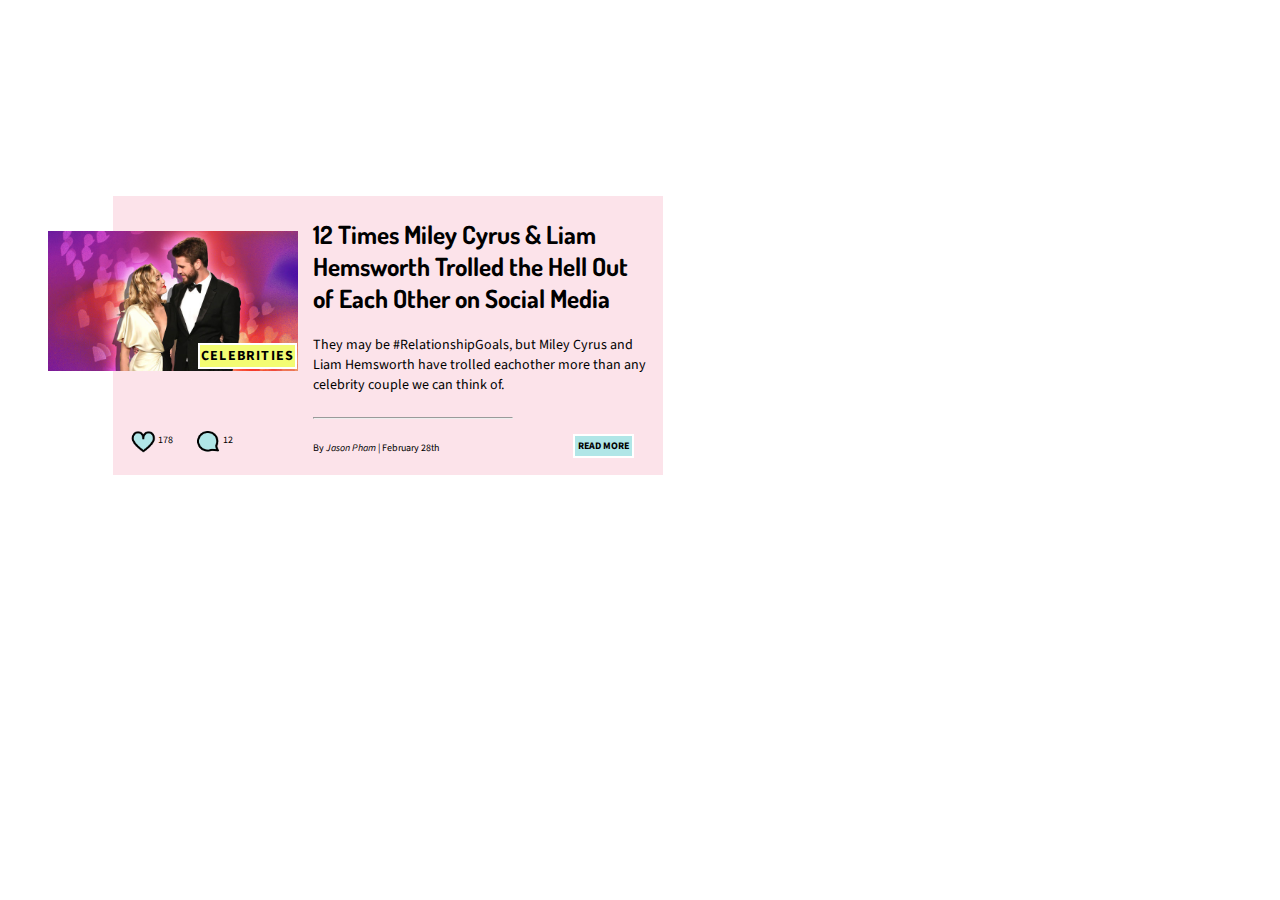
<file: project2/card.html>
<!DOCTYPE html>
<html lang="en">

<head>
    <meta charset="UTF-8">
    <meta name="viewport" content="width=device-width, initial-scale=1.0">
    <meta http-equiv="X-UA-Compatible" content="ie=edge">
    <link rel="stylesheet" href="card.css">
    <link href="https://fonts.googleapis.com/css?family=Dosis:400,700|Source+Sans+Pro:400,900" rel="stylesheet">
    <title>Article Card Specimen</title>
</head>

<body>

    <!-- Article Image and article section-->
    <figure class="article-image">
        <img src="images/miley-liam.jpg" alt="Image, Miley Cyrus and Liam Hemsworth are side by side looking at each other lovingly
        with red and purple heart backdrop">
        <tag class="article-type">Celebrities</tag>
    </figure>

    <!-- Article Information -->
    <div class="article-information">

        <h2> 12 Times Miley Cyrus & Liam Hemsworth Trolled the Hell Out of Each Other on Social Media</h2>

        <p class="article-subheader">They may be #RelationshipGoals, but Miley Cyrus and Liam Hemsworth have
            trolled eachother more than any celebrity couple we can think of.</p>

        <hr class="subheader-line">
        </hr>

        <footer>
            <p class="author-date"> By <span class="author-name">Jason Pham</span> | February 28th</p>
        </footer>
    </div>

    <!-- Read More Button -->
    <a class="read-more" href="#">Read More</a>

    <!-- Comments and Likes -->
    <div class="comments-likes">
        <figure class="like-button"> <img src="images/Heart_Icon2.png" alt="like article button"></figure>

        <p class="number-of-likes">178</p>

        <figure class="comment-button"><img src="images/Message_Icon2.png" alt="comment on article button"></figure>

        <p class="number-of-comments">12</p>
    </div>

</body>

</html>
</file>
<file: Project_3/style.css>
/* ==============
OVERALL DESIGN
================ */

*,
*:before,
*:after {
    box-sizing: border-box;
}

body {
    background-color: #e5eeea;
}

/* ===========
HEADER
============== */

header {
    background-color: #ffffff;
    height: 100vh;
    margin-bottom: 100px;
    padding: 15%;
    width: 100%;
}

h1,
h2 {
    font-family: 'Abril Fatface', serif;
}

h1 {
    color: #6bcad4;
    font-size: 100px;
    height: 400px;
    width: 300px;
}

h2 {
    color: #61935f;
    font-size: 70px;
}


/* ==============
VISUAL/PSUEDO ELEMENTS 
=================*/

body::before,
body::after {
    background-color: #24321b;
    content: "";
    position: fixed;
}

/* horizontal time line */
body::before {
    height: 25%;
    margin-left: -10px;
    margin-top: 40%;
    width: 100%;
    z-index: -3;
}

/* vertical time line */
body::after {
    bottom: 0;
    height: 100vh;
    left: 50%;
    top: 0;
    width: 10px;
    z-index: -1;
}


/* =============
TIMELINE CONTENT
================ */

img {
    max-width: 100%;
}

figcaption,
figure {
    background-color: #ffffff;
}

figcaption {
    padding: 0 5px 10px 5px;
}

/* images */
figure {
    margin: 0 auto 150px;
    padding: 20px;
    width: 93%;
}

p,
figcaption {
    font-size: 17px;
    line-height: 1.4;
}

p,
figcaption,
h3 {
    font-family: 'Nunito', sans-serif;
}

figure,
h3 {
    position: relative;
}

h3 {
    border: 5px dashed #e5eeea;
    color: #e5eeea;
    font-size: 60px;
    margin: auto;
    padding: 3px 5px 3px 13px;
    text-align: left;
    text-transform: uppercase;
    width: 93%;
    z-index: 0;
}

hr {
    background-color: #6bcad4;
    display: inline-block;
    height: 3px;
    margin-top: 30px;
    width: 100px;
}

.tvshow-title,
.book-title {
    font-style: italic;
}

/* ===============
MEDIA QUERIES
================== */

@media (min-width: 800px) {

    /* HEADER */
    h2 {
        font-size: 80px;
    }

    header {
        padding: 2% 5% 5% 55%;
    }

    /* PSUEDO ELEMENTS */
    body::before {
        height: 25%;
        margin-top: 20%;
    }

    body::after {
        z-index: 0;
    }

    /* TIMELINE CONTENT */
    figure {
        margin: 0 auto 100px;
        width: 45%;
    }

    h3 {
        font-size: 70px;
        width: 45%;
    }

    .right-column,
    .left-column,
    .right-side,
    .left-side,
    h1 {
        position: relative;
    }

    .right-column {
        left: 25%;
    }

    .left-column {
        right: 24%;
        width: 45%
    }

    .right-side {
        left: 25%;
    }

    .left-side {
        right: 24%;
        text-align: right;
    }
}

@media (min-width: 1280px) {

    /* PSUEDO ELEMENT */
    body::before {
        height: 30%;
        margin-top: 5%;
    }

    /* TIMELINE CONTENT */
    figure {
        width: 30%;
    }

    h3 {
        width: 30%;
    }

    .right-column {
        left: 17%;
    }

    .left-column {
        right: 16.5%;
        width: 30%;
    }

    .right-side {
        left: 17%;
    }

    .left-side {
        right: 16.5%;
        text-align: right;
    }

}
</file>
<file: project_4/styles.css>
/* ============
OVERALL DESIGN
================*, */

*:before,
*:after {
    box-sizing: border-box;
}

img {
    max-width: 100%;
}

body {
    margin: 0;
    overflow-x: hidden;
}


/* ================
VARIABLES
=================== */
:root {
    /* --color-brown: #26221C; */
    --color-brown: #3d352a;
}

:root {
    --color-blue: #80BDC2;
}

:root {
    --color-green: #396D3E;
}

:root {
    --color-offwhite: #E0E0E0;
}

:root {
    --font-header: 'Raleway', sans-serif;
}

:root {
    --font-bold: 'PT Sans', sans-serif;
}

:root {
    --font-paragraph: 'PT Sans', sans-serif;
}


/* =============
NAVIGATION
=============== */

nav {
    /* opacity: 0.7; */
    background-color: var(--color-brown);
    padding: 30px 0 10px;
    position: fixed;
    text-align: center;
    top: -2px;
    max-width: 100%;
    width: 100%;
    z-index: 2;
}

nav ul {
    margin: 0;
    padding-left: 0;
}

nav ul li {
    display: inline-block;
    font-family: var(--font-header);
    font-size: 15px;
    font-weight: 700;
    list-style-type: none;
    margin-bottom: 7px;
}

/* navigation links */
nav ul a {
    color: var(--color-offwhite);
    padding: 30px 9px;
    text-decoration: none;
    text-transform: uppercase;
}

/* Sustainability By Design Navigation */
nav h1 a {
    color: var(--color-blue);
    display: inline-block;
    font-size: 20px;
    letter-spacing: 3px;
    margin: auto;
    opacity: 1.0;
    text-decoration: none;
    text-transform: uppercase;
    transition: transform .2s;
}

/* Hover effects */
nav ul a:hover {
    background-color: var(--color-green);
    color: white;
}

nav:hover {
    opacity: 1.0;
}

nav h1 a:hover {
    color: var(--color-green);
    transform: scale(1.1);
}

/* ============
HEADER SECTION
=============== */

header {
    background-attachment: fixed;
    background-image: url(images/Bark_background.jpg);
    /* this is my own image */
    background-size: cover;
    min-height: 100vh;
    overflow: hidden;
    width: auto;
}

.date-location,
.header-title {
    color: white;
    font-family: var(--font-bold);
}

.home-page-info {
    margin-top: 300px;
}

/* home page screen date and location */
.date-location,
.date-location {
    background-color: var(--color-green);
    color: white;
    font-size: 20px;
    font-weight: 400;
    padding: 10px 30px;
    text-align: left;
}

/* Sustainability By Design Home Page Title*/
.home-page-title {
    color: white;
    font-size: 45px;
    line-height: 1;
    max-width: 100%;
    padding: 0 20px;
    text-shadow: 7px 7px 10px var(--color-brown);
    text-transform: uppercase;
    width: 300px;
    z-index: 1;
}

/* REGISTER BUTTON */
.home-page-register {
    background-color: var(--color-blue);
    border: 5px dashed var(--color-offwhite);
    color: var(--color-brown);
    display: inline-block;
    font-family: var(--font-header);
    font-size: 20px;
    font-weight: 700;
    margin: 30px 30px;
    padding: 30px 50px;
    text-align: right;
    text-decoration: none;
    text-transform: uppercase;
    transition: transform .2s;
}

.home-page-register:hover {
    background-color: var(--color-brown);
    color: var(--color-offwhite);
    transform: scale(1.1);
}

/* ============= */

h1,
h3,
h2 {
    font-family: var(--font-header)
}

h2 {
    color: var(--color-blue);
    font-size: 50px;
    line-height: 1;
    text-transform: uppercase;
}

/* ================
MISSION 
==================*/

h2,
h3,
.quotes {
    text-align: center;
}

.mission-text {
    font-family: var(--font-paragraph);
    line-height: 1.5;
    text-align: center;
}

.section-header {
    background-color: var(--color-brown);
    font-size: 60px;
    margin-top: 100px;
    padding: 100px 0;
    text-transform: uppercase;
    width: 100%;
}

h3 {
    font-size: 50px;
    line-height: 1;
    /* margin-top: 80px; */
}

.quotes {
    background-color: var(--color-green);
    color: white;
    font-size: 20px;
    margin-top: 70px;
    padding: 30px;
}

.quotes h3 {
    color: rgb(158, 158, 158);
}

/* next button on quotes */
.button-reset {
    background-color: var(--color-brown);
    border: 2px dashed var(--color-offwhite);
    border-radius: 50%;
    color: var(--color-offwhite);
    font-family: var(--font-paragraph);
    font-size: 15px;
    text-transform: uppercase;
    transition: transform 1s;
    height: 90px;
    width: 90px;
}

.button-reset:hover {
    background-color: var(--color-blue);
    color: var(--color-brown);
    transform: rotate(360deg);
}

.left-column,
.right-column {
    margin: auto;
    width: 80%;
}


/* ================
SPEAKER SECTION
=================== */

.speakers {
    margin: auto;
    width: 80%;
}

.speakers img {
    border: 8px dashed var(--color-brown);
    border-radius: 50%;
    margin-bottom: 10px;
}

.speaker-info {
    list-style-type: none;
    margin-bottom: 70px;
    padding: 0;
    text-align: center;

}

.speaker-name,
.speaker-title {
    font-family: var(--font-header);
}

.speaker-name {
    font-weight: 700;
    text-transform: uppercase;
}

.speaker-title {
    margin-bottom: 10px;
}

.speaker-name,
.speaker-title {
    font-size: 18px;
}

.speaker-paragraph {
    font-family: var(--font-paragraph);
}

/* hover effects for speakers */
.speaker-info img:hover {
    border: 8px dashed var(--color-blue);
}


/* =============
SCHEDULE
================ */

.schedule-info,
.schedule-time {
    font-family: var(--font-paragraph);
}

.schedule-info {
    border: 4px dashed var(--color-blue);
    list-style-type: none;
    margin: auto;
    padding: 10px 20px;
}

.schedule-time {
    background-color: var(--color-green);
    color: white;
    display: inline-block;
    margin: 30px 0 10px;
    padding: 7px 30px;
    text-transform: uppercase;
}

.schedule-title {
    font-weight: bold;
    text-transform: uppercase;
}

/* special talk colors */
.talk-header {
    border: 4px dashed var(--color-brown);
}

.talk-time {
    background-color: var(--color-brown);
}

/*  */

.left-friday,
.right-saturday {
    margin: auto;
    width: 80%;
}

h4 {
    border-left: 5px var(--color-blue) solid;
    font-family: var(--font-header);
    font-size: 20px;
    padding: 10px;
    text-transform: uppercase;
}

/* ================
REGISTER SECTION
================== */

.register {
    background-color: var(--color-green);
    margin-top: 100px;
    padding: 100px 30px;
    text-align: center;
}

.register a {
    border: 1px dashed var(--color-offwhite);
    color: white;
    font-family: var(--font-header);
    font-size: 30px;
    padding: 10px;
    text-decoration: none;
    text-transform: uppercase;
    width: 200px;
}

.register-text {
    color: white;
    font-family: var(--font-header);
    font-size: 18px;
    margin-bottom: 40px;
}

/* hover effects for register button */
.register a:hover {
    background-color: var(--color-brown);
}

/* ===============
FOOTER
================= */

.footer {
    background-color: var(--color-brown);
    height: 200px;
    margin-top: 150px;
    padding: 60px 40px 10px;
}

/* social media icons */
.social-media-icons a {
    display: inline-block;
    fill: var(--color-blue);
    padding: 15px;
    transition: transform .2s;
    width: 40px;
}

.social-media-icons a:hover {
    fill: var(--color-green);
    transform: scale(1.5);
}

.follow-us {
    color: white;
    max-width: 100%;
}

.copyright {
    color: var(--color-offwhite);
    font-size: 9px;
}

.follow-us,
.copyright {
    font-family: var(--font-paragraph);
}


/* ==============
MEDIA QUERIES
================= */

@media (max-width: 420px) {
    .register a {
        font-size: 26px;
    }
}

@media (min-width: 600px) {
    .speakers {
        width: 50%;
    }

    nav ul a {
        font-size: 17px;
        padding: 30px 20px;
    }
}


@media (min-width: 800px) {

    /* header 2 */
    .section-header {
        font-size: 70px;
    }

    /* navigation */
    nav ul a {
        font-size: 17px;
        padding: 30px 40px;
    }

    nav h1 a {
        letter-spacing: 6px;
    }

    nav ul a::before {
        color: var(--color-blue);
        margin-right: 15px;
        content: "|"
    }

    nav ul a::after {
        color: var(--color-blue);
        margin-left: 15px;
        content: "|";

    }

    /* header */
    .home-page-title {
        font-size: 55px;
        width: 400px;
    }

    .home-page-register {
        padding: 20px 100px;
    }

    .date-location {
        font-size: 20px;
    }

    /* mission section */
    .quotes {
        margin: auto;
        width: 60%;
        padding: 30px 100px;
        text-align: center;
    }

    .left-column,
    .right-column {
        display: inline-block;
        margin: 0 4%;
        vertical-align: top;
        width: 40%;
    }

    .left-column,
    .right-column {
        display: inline-block;
        margin: 30px;
        width: 35%;
    }

    .mission {
        margin: auto;
        text-align: center;
        vertical-align: top;
    }

    .button-reset {
        height: 60px;
        width: 60px;
    }

    /* speaker section */

    .speakers {
        width: 400px;
    }

    /* schedule */
    .left-friday,
    .right-saturday {
        width: 60%;
    }

    .schedule-time {
        font-size: 20px;
    }

    .schedule-info {
        font-size: 17px;
    }

    /* register at bottom of page */
    .register a {
        font-size: 40px;
    }

    .register-text {
        font-size: 22px;
    }

}


@media (min-width: 1200px) {

    /* header 2 */
    .section-header {
        font-size: 80px;
    }

    /* navigation */
    nav ul a {
        padding: 30px 90px;
    }

    /* home screen */
    .home-page-title {
        font-size: 80px;
        top: 40%;
        width: 500px;
    }

    .home-page-info {
        margin-top: 250px;
    }

    .home-page-register {
        font-size: 25px;
        padding: 20px 150px;
    }

    .date-location {
        font-size: 22px;
    }

    /* mission section */
    .left-column,
    .right-column {
        margin: 100px 30px;
        vertical-align: top;
        width: 25%;
    }

    .quotes {
        margin: auto;
        width: 35%;
        padding: 30px 150px;
        text-align: center;
    }

    /* speaker section */
    .speakers {
        width: 100%;
    }

    .speakers ul {
        display: inline-block;
        margin: 70px;
        text-align: center;
        vertical-align: top;
        width: 280px;
    }

    .speakers {
        text-align: center;
    }

    /* schedule */
    .schedule {
        text-align: center;
    }

    .left-friday,
    .right-saturday {
        display: inline-block;
        margin: 40px;
        text-align: left;
        vertical-align: top;
        width: 30%;
    }

}
</file>
<file: project2/card.css>
/* ============
Overall Card Specimen Code
===============*/
*,
*:before,
*:after {
    box-sizing: border-box;
}

img {
    max-width: 100%;
}

/* ================
IMAGE AND ARTICLE SECTION
=================== */

.article-image {
    height: auto;
    position: relative;
    top: 215px;
    width: 250px;
    z-index: 1;
}

/* article tag/section */
.article-type {
    background-color: #f3fc72;
    border: 2px solid #ffffff;
    bottom: 29px;
    font-size: 14px;
    font-weight: 700;
    left: 150px;
    letter-spacing: 1.2px;
    padding: 1px;
    position: relative;
    text-transform: uppercase;
}

/*=================
ARTICLE TITLE AND INFORMATION
===================*/

.article-information {
    background-color: #fce3ea;
    left: 105px;
    padding: 1px 10px 10px 200px;
    position: relative;
    width: 550px;
}

/* Typeface information */
h2 {
    font-family: 'dosis', sans-serif;
    font-size: 25px;
}

.article-subheader {
    font-size: 14px;
}

.article-type,
.article-subheader,
.read-more,
.author-date,
.number-of-likes,
.number-of-comments {
    font-family: 'source sans pro', sans-serif;
}

.read-more,
.author-date,
.number-of-comments,
.number-of-likes {
    font-size: 10px;
}

.author-name {
    font-style: italic;
}

/* Line Element */
hr {
    display: inline-block;
    height: .5px;
    width: 200px;
}

/* =================
COMMENTS & LIKES
==================== */

.comments-likes {
    bottom: 80px;
    left: 10px;
    position: relative;
    width: 150px;
}

.comment-button,
.like-button,
.number-of-likes,
.number-of-comments {
    display: inline-block;
    position: absolute;
    width: 30px;
}

.like-button {
    left: 70px;
}

.number-of-likes {
    left: 140px;
    top: 10px;
}

.comment-button {
    left: 135px;
}

.number-of-comments {
    left: 205px;
    top: 10px;
}

/* ================
READ MORE BUTTON
=================== */

.read-more {
    background-color: #b0e6e7;
    border: 2px solid #ffffff;
    bottom: 40px;
    color: #000000;
    font-weight: bold;
    left: 565px;
    padding: 3px;
    position: relative;
    text-decoration: none;
    text-transform: uppercase;
}
</file>
